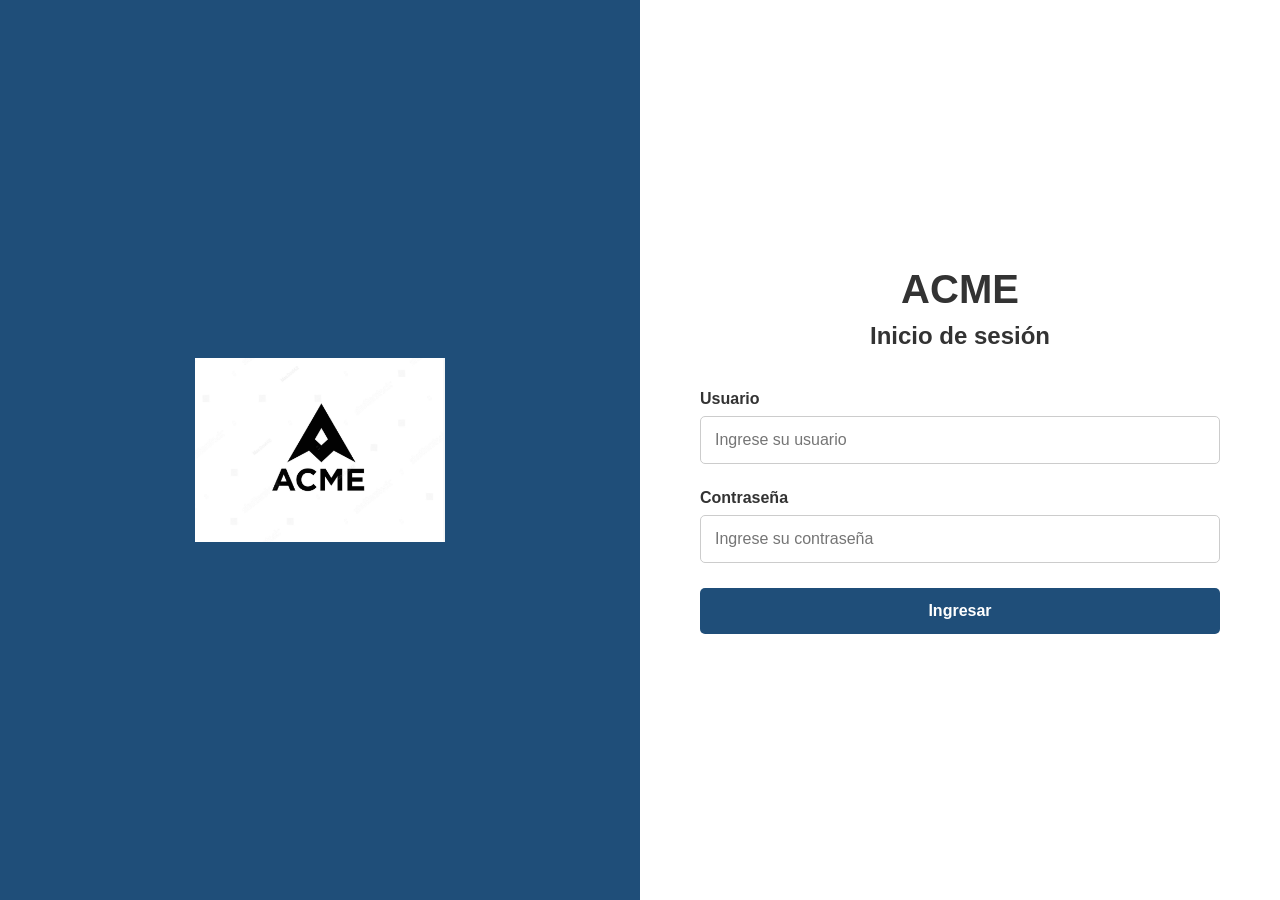
<file: ACME-main/index.html>
<!DOCTYPE html>
<html lang="es">
<head>
  <meta charset="UTF-8">
  <meta name="viewport" content="width=device-width, initial-scale=1.0">
  <title>ACME - Inicio de sesión</title>
  <link rel="stylesheet" href="css/estilos.css">
</head>
<body>
  <main class="login-container"> <!--contenido principal de la pagina -->
    <section class="login-logo">
      <img src="img/logo-acme.png" alt="Logo de ACME" class="logo-acme">
    </section>

    <section class="login-box">
      <h1>ACME</h1>
      <h2>Inicio de sesión</h2>
      <form action="paginas/inicio.html" method="get">
        <div class="form-group">
          <label for="usuario">Usuario</label>
          <input type="text" id="usuario" name="usuario" placeholder="Ingrese su usuario" required>
        </div>
        <div class="form-group">
          <label for="password">Contraseña</label>
          <input type="password" id="password" name="password" placeholder="Ingrese su contraseña" required>
        </div>
        <button type="submit">Ingresar</button>
      </form>
    </section>
  </main>
</body>
</html>
</file>
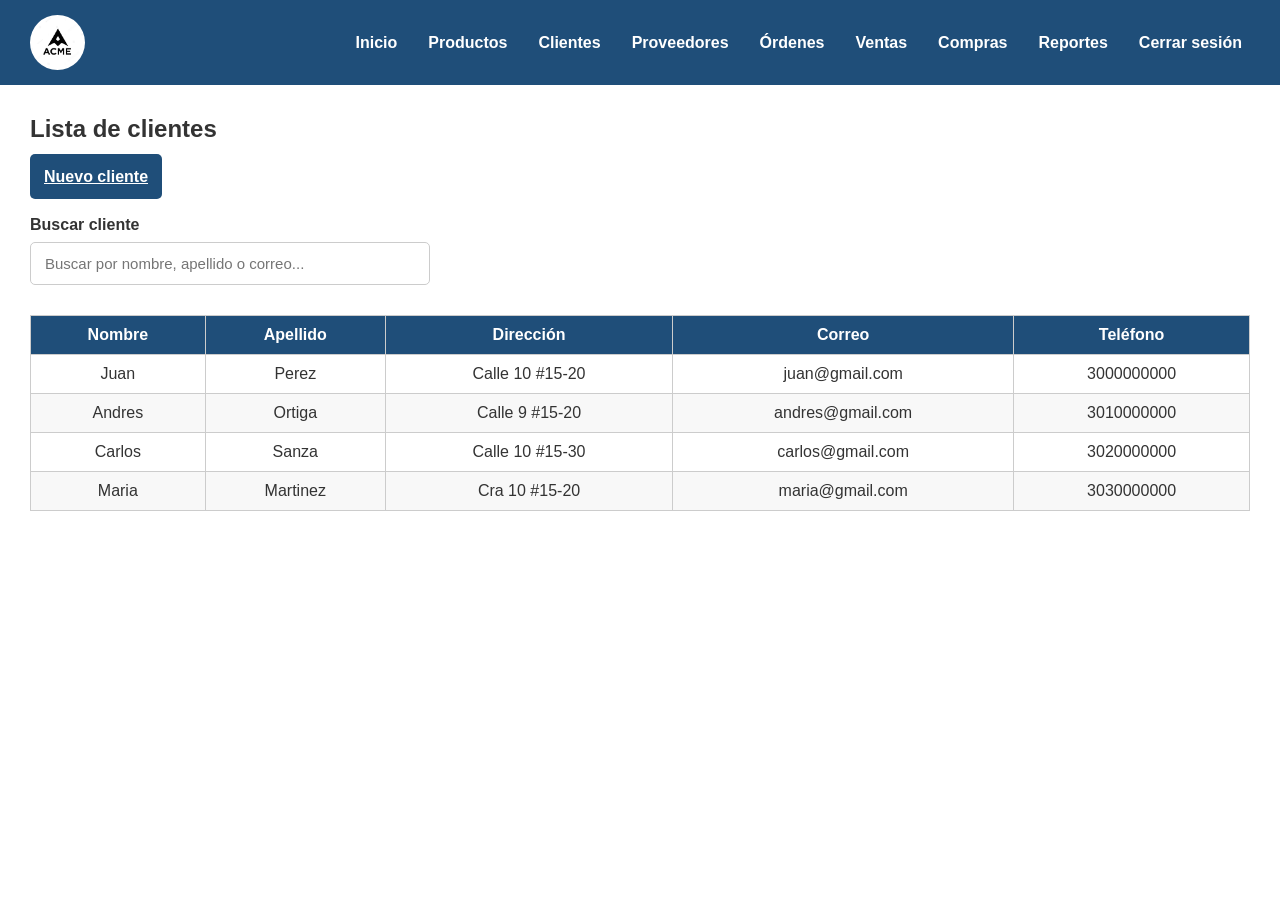
<file: ACME-main/paginas/clientes.html>
<!DOCTYPE html>
<html lang="es">

<head>
  <meta charset="UTF-8">
  <meta name="viewport" content="width=device-width, initial-scale=1.0">

  <title>ACME - Clientes</title>

  <link rel="stylesheet" href="../css/estilos.css">
</head>

<body>

  <!-- ENCABEZADO Y MENÚ PRINCIPAL -->

  <header class="main-header">

<a href="inicio.html" class="header-logo">
  <img src="../img/logo-acme.png" alt="Logo de Comercializadora ACME S.A.S.">
</a>

    <button class="menu-toggle" aria-label="Abrir menú">
      ☰
    </button>

    <nav class="main-nav">
      <ul>
        <li><a href="inicio.html">Inicio</a></li>
        <li><a href="productos.html">Productos</a></li>
        <li><a href="clientes.html">Clientes</a></li>
        <li><a href="proveedores.html">Proveedores</a></li>
        <li><a href="ordenes.html">Órdenes</a></li>
        <li><a href="ventas.html">Ventas</a></li>
        <li><a href="compras.html">Compras</a></li>
        <li><a href="reportes.html">Reportes</a></li>
        <li><a href="../index.html">Cerrar sesión</a></li>
      </ul>
    </nav>

  </header>


  <!-- CONTENIDO PRINCIPAL-->

  <main class="page-container">

    <section>

      <h2>Lista de clientes</h2>

      <!-- BOTÓN NUEVO CLIENTE -->

      <p>
        <a href="nuevo-cliente.html" class="btn-primary">
          Nuevo cliente
        </a>
      </p>

    </section>


    <!-- BUSCADOR: filtra la tabla en tiempo real por nombre, apellido o correo -->

    <section>

      <div class="form-group buscador-group">
        <label for="buscador-clientes">Buscar cliente</label>
        <input
          type="search"
          id="buscador-clientes"
          placeholder="Buscar por nombre, apellido o correo...">
      </div>

    </section>


    <!-- TABLA DE CLIENTES-->
    <!-- El <tbody> se llena dinámicamente desde js/clientes.js -->

    <section>

      <div class="table-container">

        <table id="tabla-clientes">

          <thead>
            <tr>
              <th>Nombre</th>
              <th>Apellido</th>
              <th>Dirección</th>
              <th>Correo</th>
              <th>Teléfono</th>
            </tr>
          </thead>

          <tbody>
            <!-- Filas generadas por JavaScript -->
          </tbody>

        </table>

      </div>

    </section>

  </main>


  <!-- FUNCIONALIDAD DEL MENÚ RESPONSIVO -->

  <script>

    const toggle = document.querySelector('.menu-toggle');
    const nav = document.querySelector('.main-nav');

    toggle.addEventListener('click', () => {
      nav.classList.toggle('active');
    });

  </script>

  <!-- MÓDULO DE DATOS (localStorage) Y LÓGICA DE ESTA PÁGINA -->
  <script src="../js/storage.js"></script>
  <script src="../js/utilidades.js"></script>
  <script src="../js/clientes.js"></script>

</body>

</html>
</file>
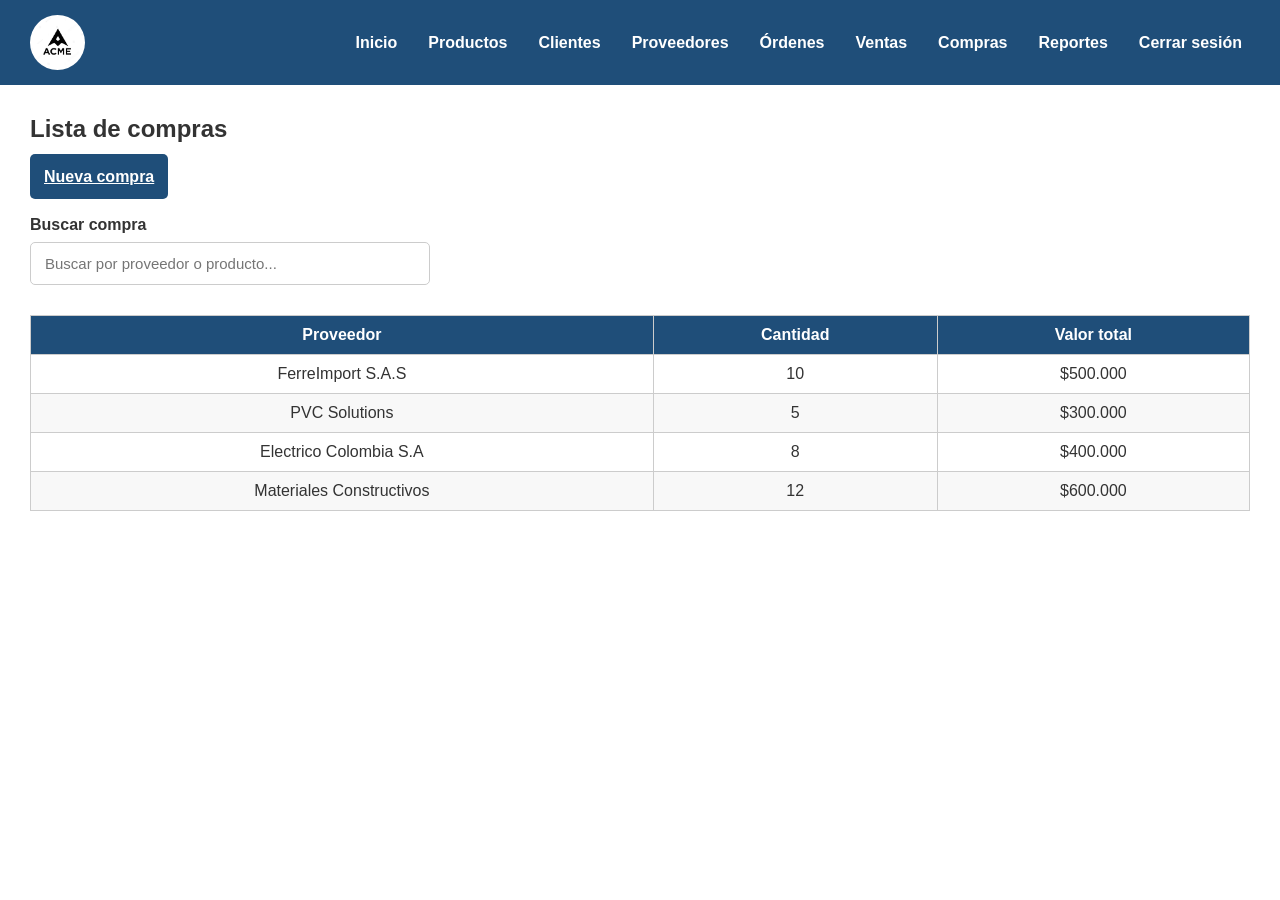
<file: ACME-main/paginas/compras.html>
<!DOCTYPE html>
<html lang="es">

<head>
  <meta charset="UTF-8">
  <meta name="viewport" content="width=device-width, initial-scale=1.0">
  <title>ACME - Compras</title>
  <link rel="stylesheet" href="../css/estilos.css">
</head>

<body>

  <header class="main-header">

<a href="inicio.html" class="header-logo">
  <img src="../img/logo-acme.png" alt="Logo de Comercializadora ACME S.A.S.">
</a>

    <button class="menu-toggle" aria-label="Abrir menú">☰</button>

    <nav class="main-nav">
      <ul>
        <li><a href="inicio.html">Inicio</a></li>
        <li><a href="productos.html">Productos</a></li>
        <li><a href="clientes.html">Clientes</a></li>
        <li><a href="proveedores.html">Proveedores</a></li>
        <li><a href="ordenes.html">Órdenes</a></li>
        <li><a href="ventas.html">Ventas</a></li>
        <li><a href="compras.html">Compras</a></li>
        <li><a href="reportes.html">Reportes</a></li>
        <li><a href="../index.html">Cerrar sesión</a></li>
      </ul>
    </nav>

  </header>

  <main class="page-container">

    <section>

      <h2>Lista de compras</h2>

      <a href="nueva-compra.html" class="btn-primary">Nueva compra</a>
      </section>

      <!-- BUSCADOR: filtra la tabla en tiempo real por proveedor o producto -->
      <section>
      <div class="form-group buscador-group">
        <label for="buscador-compras">Buscar compra</label>
        <input
          type="search"
          id="buscador-compras"
          placeholder="Buscar por proveedor o producto...">
      </div>
      </section>

      <!-- El <tbody> se llena dinámicamente desde js/compras.js -->
      <section>
      <div class="table-container">

        <table id="tabla-compras">

          <thead>
            <tr>
              <th>Proveedor</th>
              <th>Cantidad</th>
              <th>Valor total</th>
            </tr>
          </thead>

          <tbody>
            <!-- Filas generadas por JavaScript -->
          </tbody>

        </table>

      </div>

    </section>

  </main>

  <script>
    const toggle = document.querySelector('.menu-toggle');
    const nav = document.querySelector('.main-nav');

    toggle.addEventListener('click', () => {
      nav.classList.toggle('active');
    });
  </script>

  <!-- MÓDULO DE DATOS (localStorage) Y LÓGICA DE ESTA PÁGINA -->
  <script src="../js/storage.js"></script>
  <script src="../js/utilidades.js"></script>
  <script src="../js/compras.js"></script>

</body>
</html>
</file>
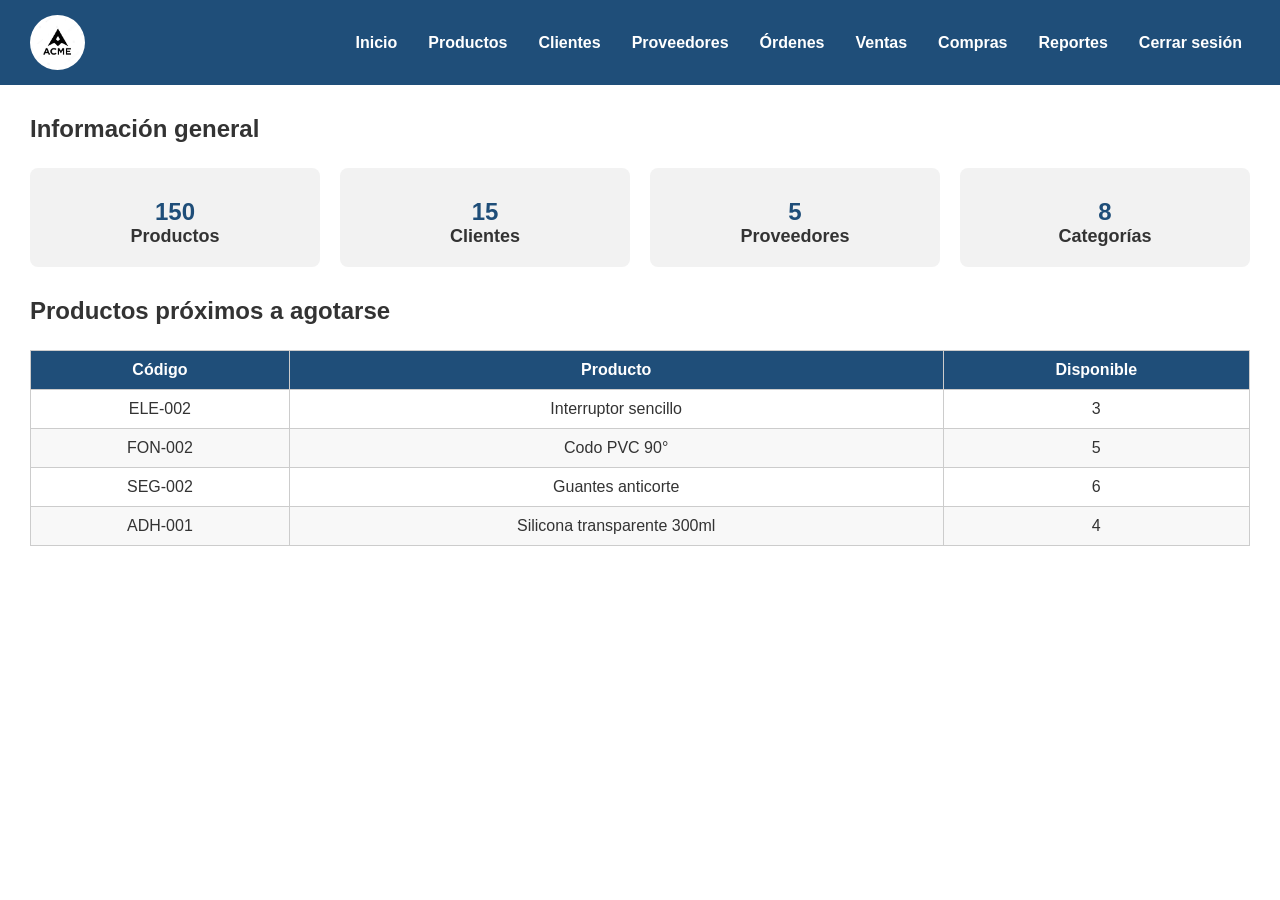
<file: ACME-main/paginas/inicio.html>
<!DOCTYPE html><html lang="es">

<head>
  <meta charset="UTF-8">
  <meta name="viewport" content="width=device-width, initial-scale=1.0">

  <title>ACME - Página principal</title>

  <link rel="stylesheet" href="../css/estilos.css">
</head>

<body>

<!-- Encabezado y menu principal -->

  <header class="main-header">

    <a href="inicio.html" class="header-logo">
      <img src="../img/logo-acme.png" alt="Logo de Comercializadora ACME S.A.S.">
    </a>

    <button class="menu-toggle" aria-label="Abrir menú">
      ☰
    </button>

    <nav class="main-nav">
      <ul>
        <li><a href="inicio.html">Inicio</a></li>
        <li><a href="productos.html">Productos</a></li>
        <li><a href="clientes.html">Clientes</a></li>
        <li><a href="proveedores.html">Proveedores</a></li>
        <li><a href="ordenes.html">Órdenes</a></li>
        <li><a href="ventas.html">Ventas</a></li>
        <li><a href="compras.html">Compras</a></li>
        <li><a href="reportes.html">Reportes</a></li>
        <li><a href="../index.html">Cerrar sesión</a></li>
      </ul>
    </nav>

  </header>

<!-- contenido principal -->
  <main class="dashboard">

    <section class="info-general">

      <h2>Información general</h2>

      <div class="cards">

        <article class="card">
          <span>150</span>
          <p>Productos</p>
        </article>

        <article class="card">
          <span>15</span>
          <p>Clientes</p>
        </article>

        <article class="card">
          <span>5</span>
          <p>Proveedores</p>
        </article>

        <article class="card">
          <span>8</span>
          <p>Categorías</p>
        </article>

      </div>

    </section>


    <!-- PRODUCTOS PRÓXIMOS A AGOTARSE -->

    <section class="productos-escasos">

      <h2>Productos próximos a agotarse</h2>

      <div class="table-container">

        <table>

          <thead>
            <tr>
              <th>Código</th>
              <th>Producto</th>
              <th>Disponible</th>
            </tr>
          </thead>

          <tbody>

            <tr>
              <td>ELE-002</td>
              <td>Interruptor sencillo</td>
              <td>3</td>
            </tr>

            <tr>
              <td>FON-002</td>
              <td>Codo PVC 90°</td>
              <td>5</td>
            </tr>

            <tr>
              <td>SEG-002</td>
              <td>Guantes anticorte</td>
              <td>6</td>
            </tr>

            <tr>
              <td>ADH-001</td>
              <td>Silicona transparente 300ml</td>
              <td>4</td>
            </tr>

          </tbody>

        </table>

      </div>

    </section>

  </main>


<!-- Menu responsive -->

  <script>

    const toggle = document.querySelector('.menu-toggle');
    const nav = document.querySelector('.main-nav');

    toggle.addEventListener('click', () => {
      nav.classList.toggle('active');
    });

  </script>

</body>

</html>
</file>
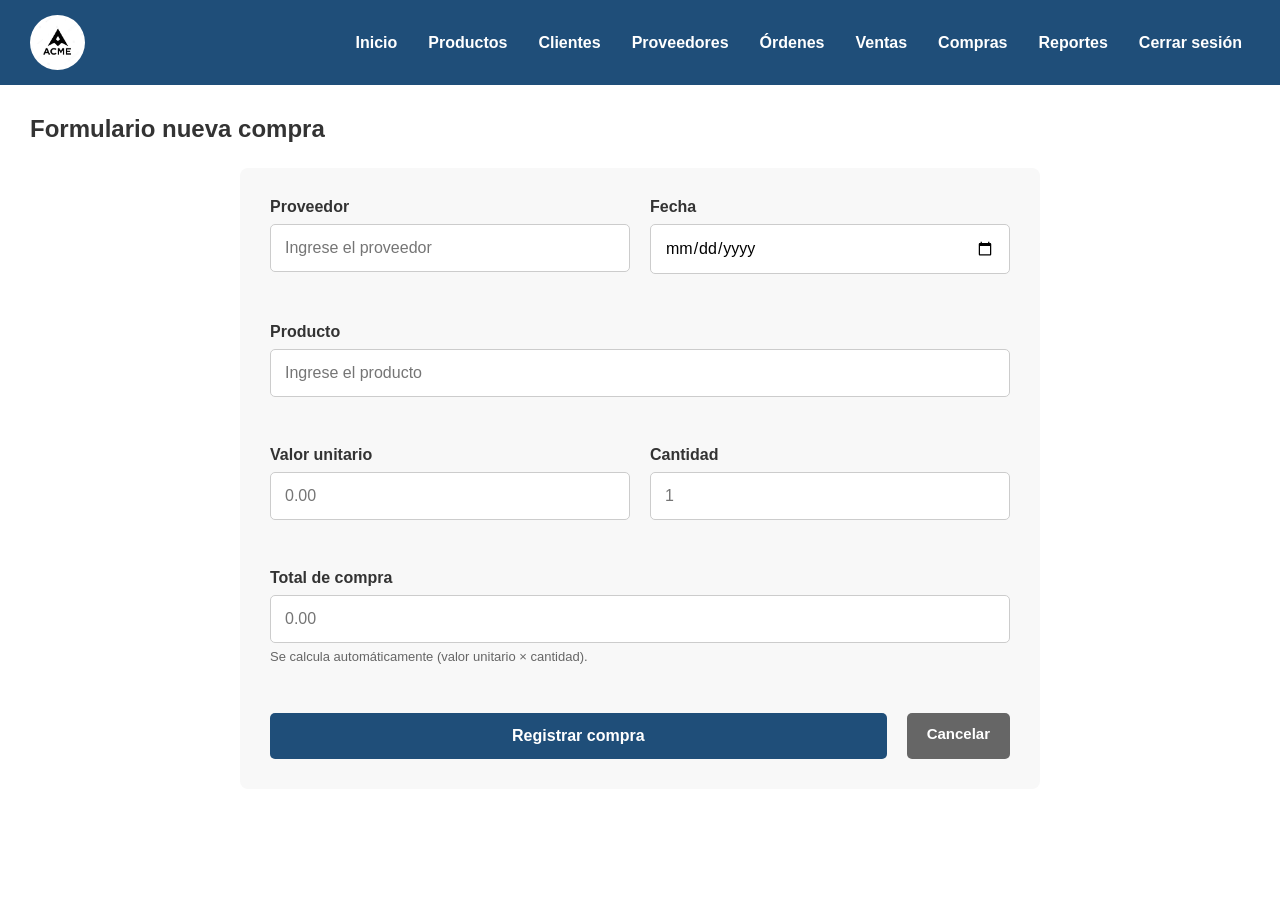
<file: ACME-main/paginas/nueva-compra.html>
<!DOCTYPE html>
<html lang="es">

<head>
  <meta charset="UTF-8">
  <meta name="viewport" content="width=device-width, initial-scale=1.0">
  <title>ACME - Nueva compra</title>
  <link rel="stylesheet" href="../css/estilos.css">
</head>

<body>

  <header class="main-header">

<a href="inicio.html" class="header-logo">
  <img src="../img/logo-acme.png" alt="Logo de Comercializadora ACME S.A.S.">
</a>

    <button class="menu-toggle" aria-label="Abrir menú">☰</button>

    <nav class="main-nav">
      <ul>
        <li><a href="inicio.html">Inicio</a></li>
        <li><a href="productos.html">Productos</a></li>
        <li><a href="clientes.html">Clientes</a></li>
        <li><a href="proveedores.html">Proveedores</a></li>
        <li><a href="ordenes.html">Órdenes</a></li>
        <li><a href="ventas.html">Ventas</a></li>
        <li><a href="compras.html">Compras</a></li>
        <li><a href="reportes.html">Reportes</a></li>
        <li><a href="../index.html">Cerrar sesión</a></li>
      </ul>
    </nav>

  </header>

  <main class="page-container">

    <section>

      <h2>Formulario nueva compra</h2>

      <div class="form-container">

        <form id="form-compra" novalidate>

          <div class="form-row">

            <div class="form-group">
              <label for="proveedor">Proveedor</label>
              <input
                type="text"
                id="proveedor"
                name="proveedor"
                placeholder="Ingrese el proveedor"
              >
              <span class="field-error" id="error-proveedor"></span>
            </div>

            <div class="form-group">
              <label for="fecha">Fecha</label>
              <input
                type="date"
                id="fecha"
                name="fecha"
              >
              <span class="field-error" id="error-fecha"></span>
            </div>

          </div>

          <div class="form-group">
            <label for="producto">Producto</label>
            <input
              type="text"
              id="producto"
              name="producto"
              placeholder="Ingrese el producto"
            >
            <span class="field-error" id="error-producto"></span>
          </div>

          <div class="form-row">

            <div class="form-group">
              <label for="valor">Valor unitario</label>
              <input
                type="number"
                id="valor"
                name="valor"
                min="0"
                step="0.01"
                placeholder="0.00"
              >
              <span class="field-error" id="error-valor"></span>
            </div>

            <div class="form-group">
              <label for="cantidad">Cantidad</label>
              <input
                type="number"
                id="cantidad"
                name="cantidad"
                min="1"
                placeholder="1"
              >
              <span class="field-error" id="error-cantidad"></span>
            </div>

          </div>

          <div class="form-group">
            <label for="total">Total de compra</label>
            <input
              type="number"
              id="total"
              name="total"
              min="0"
              step="0.01"
              placeholder="0.00"
            >
            <small class="ayuda-campo">Se calcula automáticamente (valor unitario × cantidad).</small>
            <span class="field-error" id="error-total"></span>
          </div>

          <div class="form-row">

            <button type="submit" class="btn-primary">
              Registrar compra
            </button>

            <a href="compras.html" class="btn-secondary btn-cancelar">
              Cancelar
            </a>

          </div>

        </form>

      </div>

    </section>

  </main>

  <script>
    const toggle = document.querySelector('.menu-toggle');
    const nav = document.querySelector('.main-nav');

    toggle.addEventListener('click', () => {
      nav.classList.toggle('active');
    });
  </script>

  <!-- MÓDULO DE DATOS (localStorage) Y LÓGICA DE ESTE FORMULARIO -->
  <script src="../js/storage.js"></script>
  <script src="../js/utilidades.js"></script>
  <script src="../js/compra-form.js"></script>

</body>
</html>
</file>
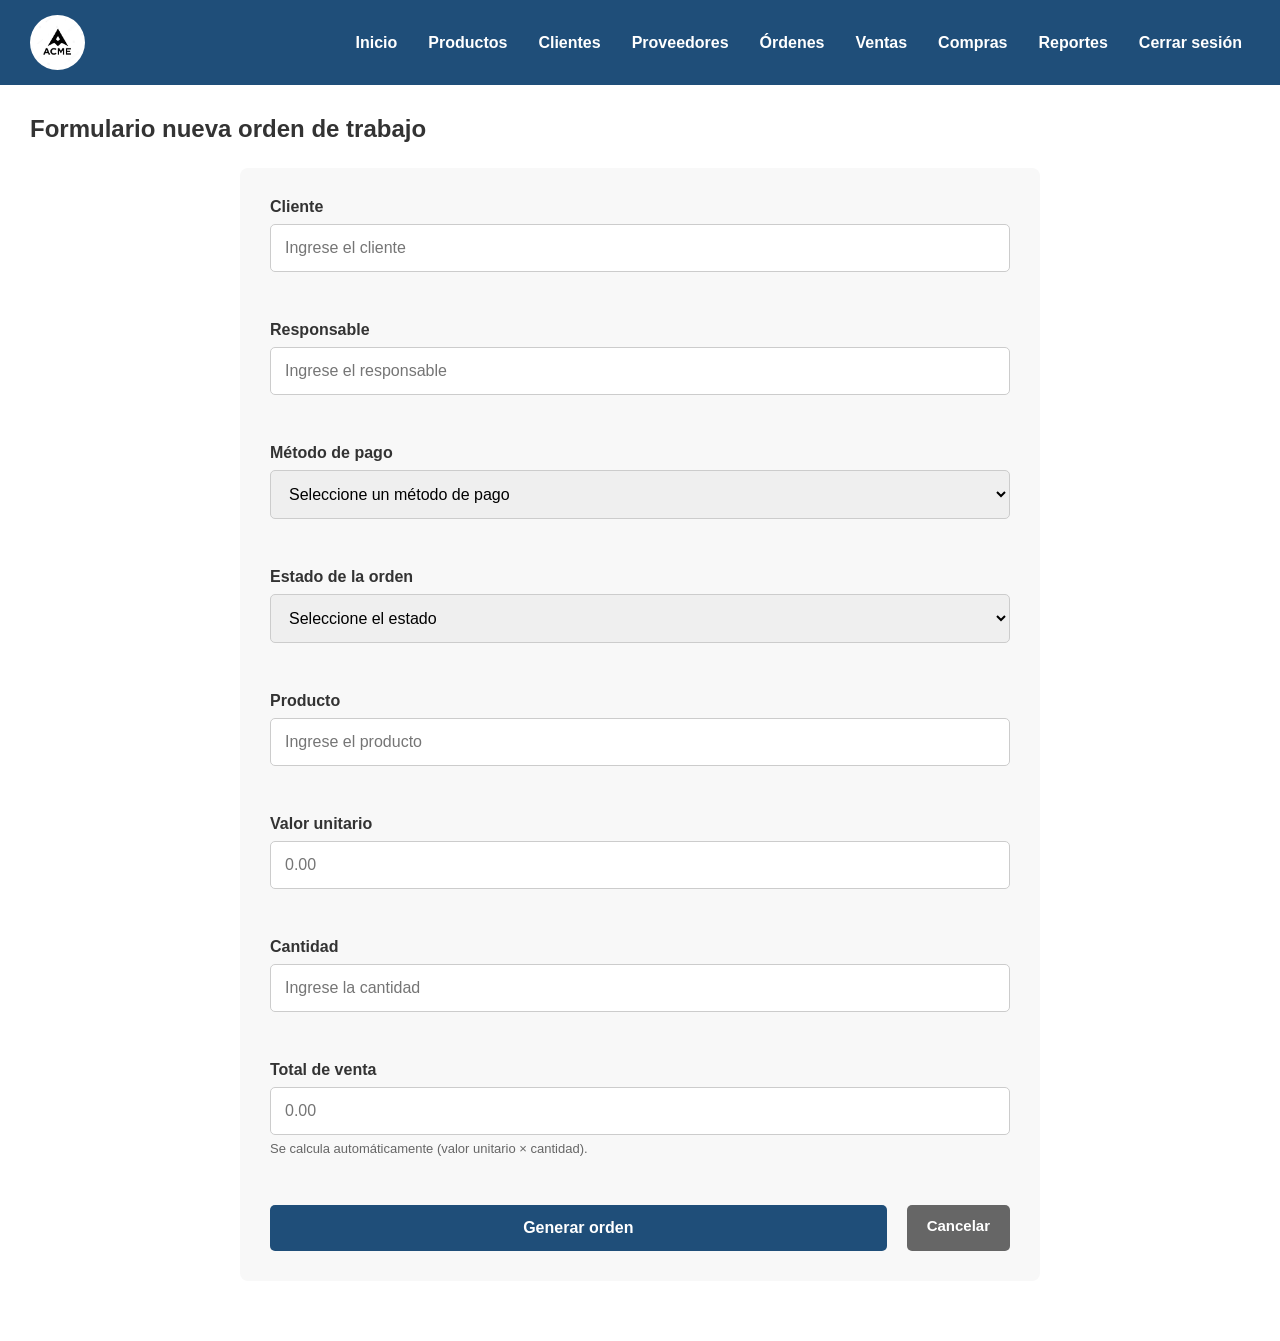
<file: ACME-main/paginas/nueva-orden.html>
<!DOCTYPE html>
<html lang="es">

<head>
  <meta charset="UTF-8">
  <meta name="viewport" content="width=device-width, initial-scale=1.0">

  <title>ACME - Nueva orden</title>

  <link rel="stylesheet" href="../css/estilos.css">
</head>

<body>

  <!-- ENCABEZADO Y MENÚ PRINCIPAL -->

  <header class="main-header">

<a href="inicio.html" class="header-logo">
  <img src="../img/logo-acme.png" alt="Logo de Comercializadora ACME S.A.S.">
</a>

    <button class="menu-toggle" aria-label="Abrir menú">
      ☰
    </button>

    <nav class="main-nav">
      <ul>
        <li><a href="inicio.html">Inicio</a></li>
        <li><a href="productos.html">Productos</a></li>
        <li><a href="clientes.html">Clientes</a></li>
        <li><a href="proveedores.html">Proveedores</a></li>
        <li><a href="ordenes.html">Órdenes</a></li>
        <li><a href="ventas.html">Ventas</a></li>
        <li><a href="compras.html">Compras</a></li>
        <li><a href="reportes.html">Reportes</a></li>
        <li><a href="../index.html">Cerrar sesión</a></li>
      </ul>
    </nav>

  </header>


  <!-- CONTENIDO PRINCIPAL -->

  <main class="page-container">

    <section>

      <h2>Formulario nueva orden de trabajo</h2>

      <div class="form-container">

        <form id="form-orden" novalidate>

          <!-- CLIENTE -->

          <div class="form-group">

            <label for="cliente">Cliente</label>

            <input
              type="text"
              id="cliente"
              name="cliente"
              placeholder="Ingrese el cliente">
            <span class="field-error" id="error-cliente"></span>

          </div>


          <!-- RESPONSABLE -->

          <div class="form-group">

            <label for="responsable">Responsable</label>

            <input
              type="text"
              id="responsable"
              name="responsable"
              placeholder="Ingrese el responsable">
            <span class="field-error" id="error-responsable"></span>

          </div>


          <!-- MÉTODO DE PAGO -->

          <div class="form-group">

            <label for="metodo">Método de pago</label>

            <select id="metodo" name="metodo">

              <option value="">Seleccione un método de pago</option>
              <option value="efectivo">Efectivo</option>
              <option value="tarjeta">Tarjeta</option>
              <option value="transferencia">Transferencia</option>

            </select>
            <span class="field-error" id="error-metodo"></span>

          </div>


          <!-- ESTADO -->

          <div class="form-group">

            <label for="estado">Estado de la orden</label>

            <select id="estado" name="estado">

              <option value="">Seleccione el estado</option>
              <option value="proceso">En proceso</option>
              <option value="terminada">Terminada</option>

            </select>
            <span class="field-error" id="error-estado"></span>

          </div>


          <!-- PRODUCTO -->

          <div class="form-group">

            <label for="producto">Producto</label>

            <input
              type="text"
              id="producto"
              name="producto"
              placeholder="Ingrese el producto">
            <span class="field-error" id="error-producto"></span>

          </div>


          <!-- VALOR UNITARIO -->

          <div class="form-group">

            <label for="valor">Valor unitario</label>

            <input
              type="number"
              id="valor"
              name="valor"
              min="0"
              step="0.01"
              placeholder="0.00">
            <span class="field-error" id="error-valor"></span>

          </div>


          <!-- CANTIDAD -->

          <div class="form-group">

            <label for="cantidad">Cantidad</label>

            <input
              type="number"
              id="cantidad"
              name="cantidad"
              min="1"
              placeholder="Ingrese la cantidad">
            <span class="field-error" id="error-cantidad"></span>

          </div>


          <!-- TOTAL (se calcula solo) -->

          <div class="form-group">

            <label for="total">Total de venta</label>

            <input
              type="number"
              id="total"
              name="total"
              min="0"
              step="0.01"
              placeholder="0.00">
            <small class="ayuda-campo">Se calcula automáticamente (valor unitario × cantidad).</small>
            <span class="field-error" id="error-total"></span>

          </div>


          <!-- BOTONES -->

          <div class="form-row">

            <button type="submit" class="btn-primary">
              Generar orden
            </button>

            <a href="ordenes.html" class="btn-secondary btn-cancelar">
              Cancelar
            </a>

          </div>

        </form>

      </div>

    </section>

  </main>


  <!-- FUNCIONALIDAD DEL MENÚ RESPONSIVO -->

  <script>

    const toggle = document.querySelector('.menu-toggle');
    const nav = document.querySelector('.main-nav');

    toggle.addEventListener('click', () => {
      nav.classList.toggle('active');
    });

  </script>

  <!-- MÓDULO DE DATOS (localStorage) Y LÓGICA DE ESTE FORMULARIO -->
  <script src="../js/storage.js"></script>
  <script src="../js/utilidades.js"></script>
  <script src="../js/orden-form.js"></script>

</body>

</html>
</file>
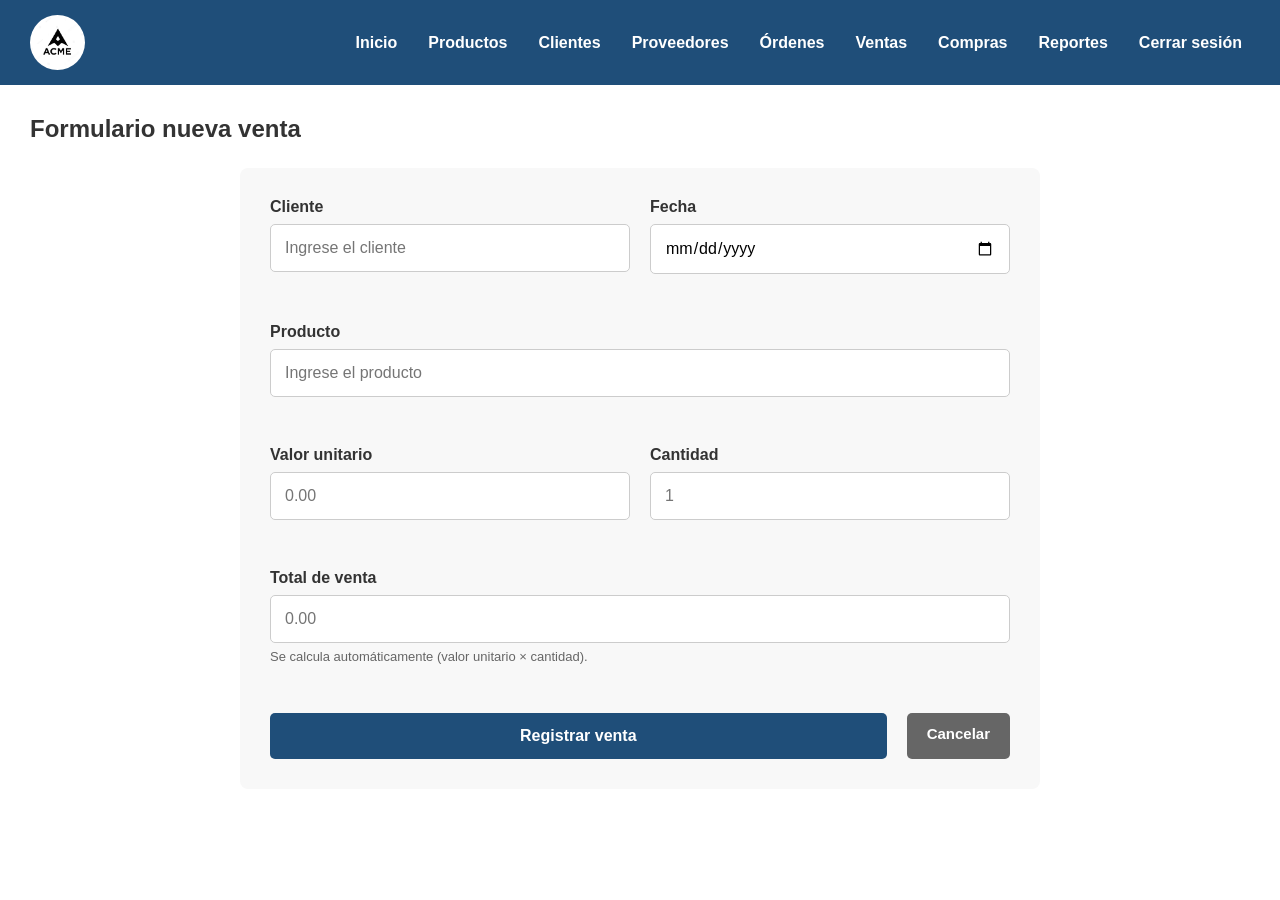
<file: ACME-main/paginas/nueva-venta.html>
<!DOCTYPE html>
<html lang="es">

<head>
  <meta charset="UTF-8">
  <meta name="viewport" content="width=device-width, initial-scale=1.0">
  <title>ACME - Nueva venta</title>
  <link rel="stylesheet" href="../css/estilos.css">
</head>

<body>

  <header class="main-header">

<a href="inicio.html" class="header-logo">
  <img src="../img/logo-acme.png" alt="Logo de Comercializadora ACME S.A.S.">
</a>

    <button class="menu-toggle" aria-label="Abrir menú">☰</button>

    <nav class="main-nav">
      <ul>
        <li><a href="inicio.html">Inicio</a></li>
        <li><a href="productos.html">Productos</a></li>
        <li><a href="clientes.html">Clientes</a></li>
        <li><a href="proveedores.html">Proveedores</a></li>
        <li><a href="ordenes.html">Órdenes</a></li>
        <li><a href="ventas.html">Ventas</a></li>
        <li><a href="compras.html">Compras</a></li>
        <li><a href="reportes.html">Reportes</a></li>
        <li><a href="../index.html">Cerrar sesión</a></li>
      </ul>
    </nav>

  </header>

  <main class="page-container">

    <section>

      <h2>Formulario nueva venta</h2>

      <div class="form-container">

        <form id="form-venta" novalidate>

          <div class="form-row">

            <div class="form-group">
              <label for="cliente">Cliente</label>
              <input
                type="text"
                id="cliente"
                name="cliente"
                placeholder="Ingrese el cliente"
              >
              <span class="field-error" id="error-cliente"></span>
            </div>

            <div class="form-group">
              <label for="fecha">Fecha</label>
              <input
                type="date"
                id="fecha"
                name="fecha"
              >
              <span class="field-error" id="error-fecha"></span>
            </div>

          </div>

          <div class="form-group">
            <label for="producto">Producto</label>
            <input
              type="text"
              id="producto"
              name="producto"
              placeholder="Ingrese el producto"
            >
            <span class="field-error" id="error-producto"></span>
          </div>

          <div class="form-row">

            <div class="form-group">
              <label for="valor">Valor unitario</label>
              <input
                type="number"
                id="valor"
                name="valor"
                min="0"
                step="0.01"
                placeholder="0.00"
              >
              <span class="field-error" id="error-valor"></span>
            </div>

            <div class="form-group">
              <label for="cantidad">Cantidad</label>
              <input
                type="number"
                id="cantidad"
                name="cantidad"
                min="1"
                placeholder="1"
              >
              <span class="field-error" id="error-cantidad"></span>
            </div>

          </div>

          <div class="form-group">
            <label for="total">Total de venta</label>
            <input
              type="number"
              id="total"
              name="total"
              min="0"
              step="0.01"
              placeholder="0.00"
            >
            <small class="ayuda-campo">Se calcula automáticamente (valor unitario × cantidad).</small>
            <span class="field-error" id="error-total"></span>
          </div>

          <div class="form-row">

            <button type="submit" class="btn-primary">
              Registrar venta
            </button>

            <a href="ventas.html" class="btn-secondary btn-cancelar">
              Cancelar
            </a>

          </div>

        </form>

      </div>

    </section>

  </main>

  <script>
    const toggle = document.querySelector('.menu-toggle');
    const nav = document.querySelector('.main-nav');

    toggle.addEventListener('click', () => {
      nav.classList.toggle('active');
    });
  </script>

  <!-- MÓDULO DE DATOS (localStorage) Y LÓGICA DE ESTE FORMULARIO -->
  <script src="../js/storage.js"></script>
  <script src="../js/utilidades.js"></script>
  <script src="../js/venta-form.js"></script>

</body>
</html>
</file>
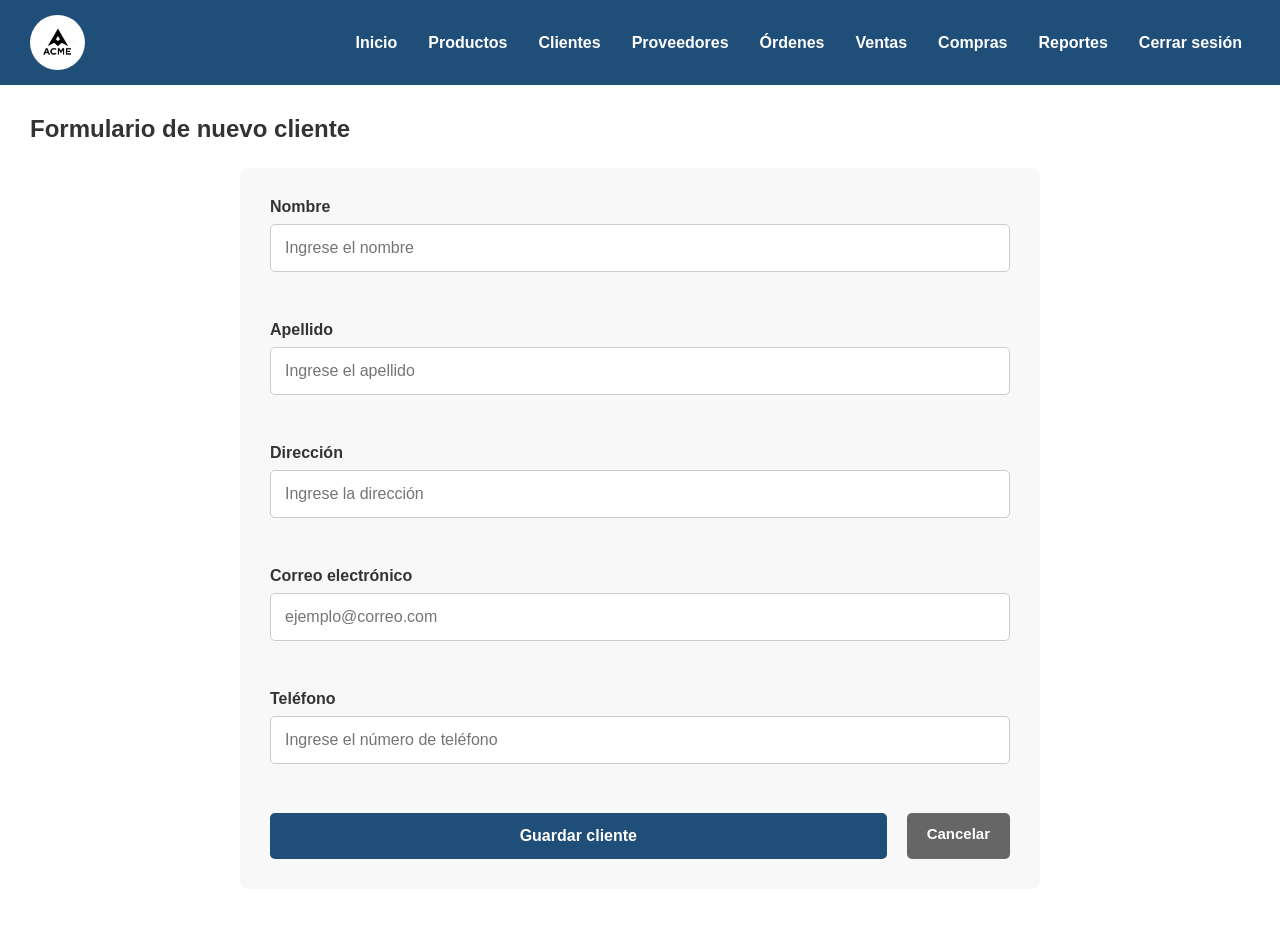
<file: ACME-main/paginas/nuevo-cliente.html>
<!DOCTYPE html>
<html lang="es">

<head>
  <meta charset="UTF-8">
  <meta name="viewport" content="width=device-width, initial-scale=1.0">

  <title>ACME - Nuevo cliente</title>

  <link rel="stylesheet" href="../css/estilos.css">
</head>

<body>

  <!-- ENCABEZADO Y MENÚ PRINCIPAL-->

  <header class="main-header">
    
<a href="inicio.html" class="header-logo">
  <img src="../img/logo-acme.png" alt="Logo de Comercializadora ACME S.A.S.">
</a>

    <button class="menu-toggle" aria-label="Abrir menú">
      ☰
    </button>

    <nav class="main-nav">
      <ul>
        <li><a href="inicio.html">Inicio</a></li>
        <li><a href="productos.html">Productos</a></li>
        <li><a href="clientes.html">Clientes</a></li>
        <li><a href="proveedores.html">Proveedores</a></li>
        <li><a href="ordenes.html">Órdenes</a></li>
        <li><a href="ventas.html">Ventas</a></li>
        <li><a href="compras.html">Compras</a></li>
        <li><a href="reportes.html">Reportes</a></li>
        <li><a href="../index.html">Cerrar sesión</a></li>
      </ul>
    </nav>

  </header>


  <!-- CONTENIDO PRINCIPAL-->

  <main class="page-container">

    <section>

      <h2>Formulario de nuevo cliente</h2>

      <div class="form-container">

        <form id="form-cliente" novalidate>

          <!-- NOMBRE -->

          <div class="form-group">

            <label for="nombre">Nombre</label>

            <input
              type="text"
              id="nombre"
              name="nombre"
              placeholder="Ingrese el nombre">
            <span class="field-error" id="error-nombre"></span>

          </div>


          <!-- APELLIDO -->

          <div class="form-group">

            <label for="apellido">Apellido</label>

            <input
              type="text"
              id="apellido"
              name="apellido"
              placeholder="Ingrese el apellido">
            <span class="field-error" id="error-apellido"></span>

          </div>


          <!-- DIRECCIÓN -->

          <div class="form-group">

            <label for="direccion">Dirección</label>

            <input
              type="text"
              id="direccion"
              name="direccion"
              placeholder="Ingrese la dirección">
            <span class="field-error" id="error-direccion"></span>

          </div>


          <!-- CORREO -->

          <div class="form-group">

            <label for="correo">Correo electrónico</label>

            <input
              type="email"
              id="correo"
              name="correo"
              placeholder="ejemplo@correo.com">
            <span class="field-error" id="error-correo"></span>

          </div>


          <!-- TELÉFONO -->

          <div class="form-group">

            <label for="telefono">Teléfono</label>

            <input
              type="tel"
              id="telefono"
              name="telefono"
              placeholder="Ingrese el número de teléfono">
            <span class="field-error" id="error-telefono"></span>

          </div>


          <!-- BOTONES -->

          <div class="form-row">

            <button type="submit" class="btn-primary">
              Guardar cliente
            </button>

            <a href="clientes.html" class="btn-secondary btn-cancelar">
              Cancelar
            </a>

          </div>

        </form>

      </div>

    </section>

  </main>


  <!-- FUNCIONALIDAD DEL MENÚ RESPONSIVO -->

  <script>

    const toggle = document.querySelector('.menu-toggle');
    const nav = document.querySelector('.main-nav');

    toggle.addEventListener('click', () => {
      nav.classList.toggle('active');
    });

  </script>

  <!-- MÓDULO DE DATOS (localStorage) Y LÓGICA DE ESTE FORMULARIO -->
  <script src="../js/storage.js"></script>
  <script src="../js/utilidades.js"></script>
  <script src="../js/cliente-form.js"></script>

</body>

</html>
</file>
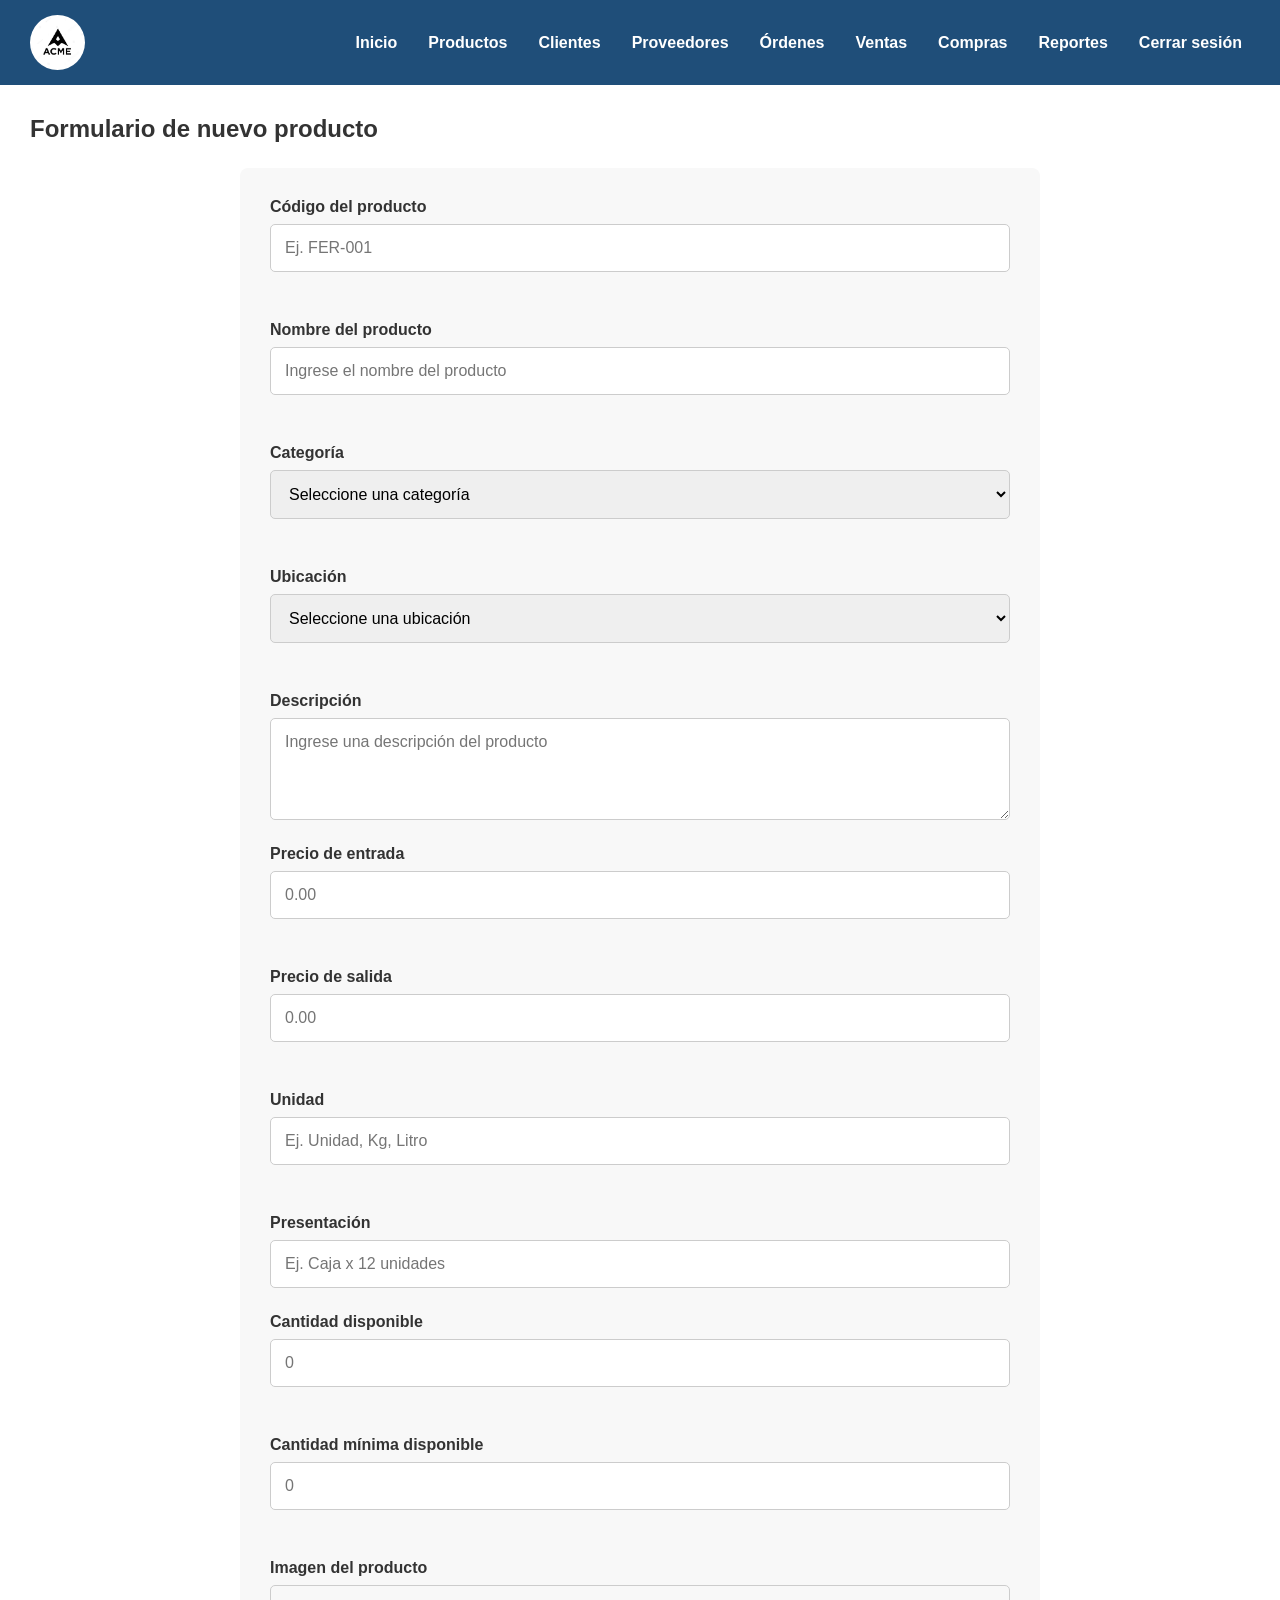
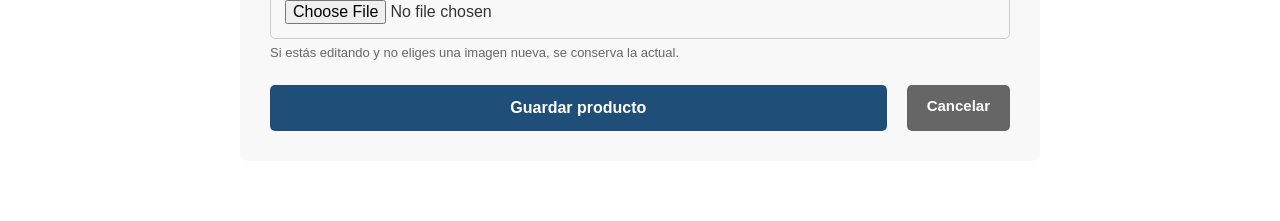
<file: ACME-main/paginas/nuevo-producto.html>
<!DOCTYPE html>
<html lang="es">

<head>
  <meta charset="UTF-8">
  <meta name="viewport" content="width=device-width, initial-scale=1.0">

  <title>ACME - Nuevo producto</title>

  <link rel="stylesheet" href="../css/estilos.css">
</head>

<body>

  <!-- =====================================================
       ENCABEZADO Y MENÚ PRINCIPAL
       ===================================================== -->

  <header class="main-header">

<a href="inicio.html" class="header-logo">
  <img src="../img/logo-acme.png" alt="Logo de Comercializadora ACME S.A.S.">
</a>

    <button class="menu-toggle" aria-label="Abrir menú">
      ☰
    </button>

    <nav class="main-nav">
      <ul>
        <li><a href="inicio.html">Inicio</a></li>
        <li><a href="productos.html">Productos</a></li>
        <li><a href="clientes.html">Clientes</a></li>
        <li><a href="proveedores.html">Proveedores</a></li>
        <li><a href="ordenes.html">Órdenes</a></li>
        <li><a href="ventas.html">Ventas</a></li>
        <li><a href="compras.html">Compras</a></li>
        <li><a href="reportes.html">Reportes</a></li>
        <li><a href="../index.html">Cerrar sesión</a></li>
      </ul>
    </nav>

  </header>


  <!-- =====================================================
       CONTENIDO PRINCIPAL
       ===================================================== -->

  <main class="page-container">

    <section>

      <h2>Formulario de nuevo producto</h2>

      <div class="form-container">

        <!--
          El envío ya NO se hace por action="#": producto-form.js intercepta
          el evento "submit", valida los campos y guarda en localStorage.
          Por eso quitamos action/method/enctype, que no cumplen ninguna
          función real sin un servidor detrás.
        -->
        <form id="form-producto" novalidate>

          <!-- CÓDIGO -->

          <div class="form-group">
            <label for="codigo">Código del producto</label>
            <input
              type="text"
              id="codigo"
              name="codigo"
              placeholder="Ej. FER-001">
            <span class="field-error" id="error-codigo"></span>
          </div>


          <!-- NOMBRE -->

          <div class="form-group">
            <label for="nombre">Nombre del producto</label>
            <input
              type="text"
              id="nombre"
              name="nombre"
              placeholder="Ingrese el nombre del producto">
            <span class="field-error" id="error-nombre"></span>
          </div>


          <!-- CATEGORÍA -->

          <div class="form-group">
            <label for="categoria">Categoría</label>

            <select id="categoria" name="categoria">
              <option value="">Seleccione una categoría</option>
              <option value="ferreteria">Ferretería</option>
              <option value="pinturas">Pinturas</option>
              <option value="fontaneria">Fontanería</option>
              <option value="construccion">Construcción</option>
              <option value="adhesivos">Adhesivos</option>
              <option value="seguridad">Seguridad</option>
              <option value="herramientas">Herramientas</option>
              <option value="electricidad">Electricidad</option>
            </select>
            <span class="field-error" id="error-categoria"></span>

          </div>


          <!-- UBICACIÓN -->

          <div class="form-group">
            <label for="ubicacion">Ubicación</label>

            <select id="ubicacion" name="ubicacion">
              <option value="">Seleccione una ubicación</option>
              <option value="vitrina">Vitrina</option>
              <option value="bodega">Bodega</option>
            </select>
            <span class="field-error" id="error-ubicacion"></span>

          </div>


          <!-- DESCRIPCIÓN -->

          <div class="form-group">
            <label for="descripcion">Descripción</label>

            <textarea
              id="descripcion"
              name="descripcion"
              rows="4"
              placeholder="Ingrese una descripción del producto"></textarea>

          </div>


          <!-- PRECIO DE ENTRADA -->

          <div class="form-group">
            <label for="precioEntrada">Precio de entrada</label>

            <input
              type="number"
              id="precioEntrada"
              name="precioEntrada"
              min="0"
              step="0.01"
              placeholder="0.00">
            <span class="field-error" id="error-precioEntrada"></span>

          </div>


          <!-- PRECIO DE SALIDA -->

          <div class="form-group">
            <label for="precioSalida">Precio de salida</label>

            <input
              type="number"
              id="precioSalida"
              name="precioSalida"
              min="0"
              step="0.01"
              placeholder="0.00">
            <span class="field-error" id="error-precioSalida"></span>

          </div>


          <!-- UNIDAD -->

          <div class="form-group">
            <label for="unidad">Unidad</label>

            <input
              type="text"
              id="unidad"
              name="unidad"
              placeholder="Ej. Unidad, Kg, Litro">
            <span class="field-error" id="error-unidad"></span>

          </div>


          <!-- PRESENTACIÓN -->

          <div class="form-group">
            <label for="presentacion">Presentación</label>

            <input
              type="text"
              id="presentacion"
              name="presentacion"
              placeholder="Ej. Caja x 12 unidades">

          </div>


          <!-- CANTIDAD DISPONIBLE -->

          <div class="form-group">
            <label for="cantidad">Cantidad disponible</label>

            <input
              type="number"
              id="cantidad"
              name="cantidad"
              min="0"
              placeholder="0">
            <span class="field-error" id="error-cantidad"></span>

          </div>


          <!-- CANTIDAD MÍNIMA -->

          <div class="form-group">
            <label for="minima">Cantidad mínima disponible</label>

            <input
              type="number"
              id="minima"
              name="minima"
              min="0"
              placeholder="0">
            <span class="field-error" id="error-minima"></span>

          </div>


          <!-- IMAGEN -->

          <div class="form-group">
            <label for="imagen">Imagen del producto</label>

            <input
              type="file"
              id="imagen"
              name="imagen"
              accept="image/*">
            <small class="ayuda-campo">Si estás editando y no eliges una imagen nueva, se conserva la actual.</small>

          </div>


          <!-- BOTONES -->

          <div class="form-row">

            <button type="submit" class="btn-primary">
              Guardar producto
            </button>

            <a href="productos.html" class="btn-secondary btn-cancelar">
              Cancelar
            </a>

          </div>

        </form>

      </div>

    </section>

  </main>


  <!-- =====================================================
       FUNCIONALIDAD DEL MENÚ RESPONSIVO
       ===================================================== -->

  <script>

    const toggle = document.querySelector('.menu-toggle');
    const nav = document.querySelector('.main-nav');

    toggle.addEventListener('click', () => {
      nav.classList.toggle('active');
    });

  </script>

  <!-- MÓDULO DE DATOS (localStorage) Y LÓGICA DE ESTE FORMULARIO -->
  <!-- (crea Y edita productos; ver comentarios dentro de producto-form.js) -->
  <script src="../js/storage.js"></script>
  <script src="../js/utilidades.js"></script>
  <script src="../js/producto-form.js"></script>

</body>

</html>
</file>
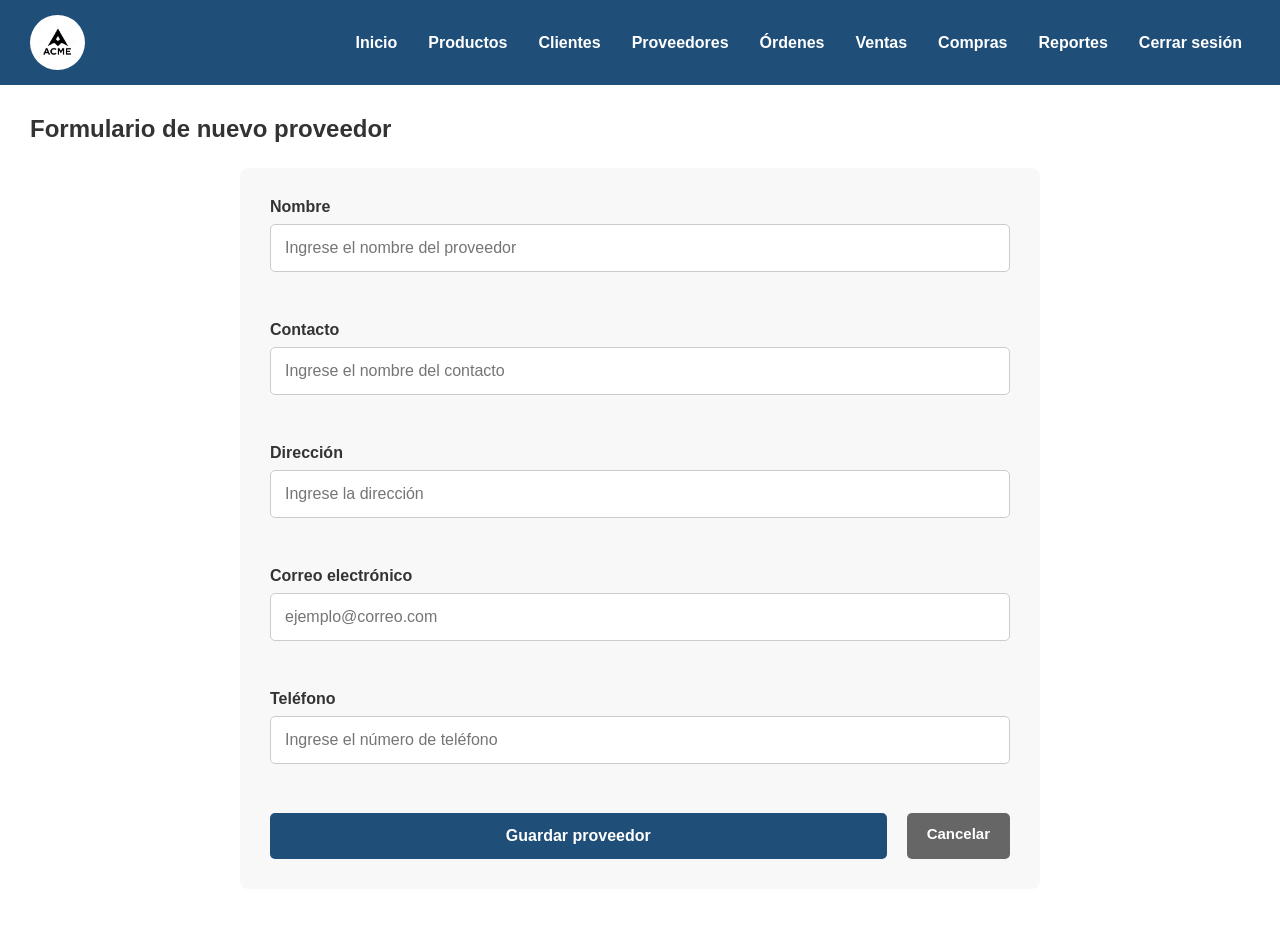
<file: ACME-main/paginas/nuevo-proveedor.html>
<!DOCTYPE html>
<html lang="es">

<head>
  <meta charset="UTF-8">
  <meta name="viewport" content="width=device-width, initial-scale=1.0">

  <title>ACME - Nuevo proveedor</title>

  <link rel="stylesheet" href="../css/estilos.css">
</head>

<body>

  <!-- =====================================================
       ENCABEZADO Y MENÚ PRINCIPAL
       ===================================================== -->

  <header class="main-header">

<a href="inicio.html" class="header-logo">
  <img src="../img/logo-acme.png" alt="Logo de Comercializadora ACME S.A.S.">
</a>

    <button class="menu-toggle" aria-label="Abrir menú">
      ☰
    </button>

    <nav class="main-nav">
      <ul>
        <li><a href="inicio.html">Inicio</a></li>
        <li><a href="productos.html">Productos</a></li>
        <li><a href="clientes.html">Clientes</a></li>
        <li><a href="proveedores.html">Proveedores</a></li>
        <li><a href="ordenes.html">Órdenes</a></li>
        <li><a href="ventas.html">Ventas</a></li>
        <li><a href="compras.html">Compras</a></li>
        <li><a href="reportes.html">Reportes</a></li>
        <li><a href="../index.html">Cerrar sesión</a></li>
      </ul>
    </nav>

  </header>


  <!-- =====================================================
       CONTENIDO PRINCIPAL
       ===================================================== -->

  <main class="page-container">

    <section>

      <h2>Formulario de nuevo proveedor</h2>

      <div class="form-container">

        <form id="form-proveedor" novalidate>

          <!-- NOMBRE DEL PROVEEDOR -->

          <div class="form-group">

            <label for="nombre">Nombre</label>

            <input
              type="text"
              id="nombre"
              name="nombre"
              placeholder="Ingrese el nombre del proveedor">
            <span class="field-error" id="error-nombre"></span>

          </div>


          <!-- PERSONA DE CONTACTO -->

          <div class="form-group">

            <label for="contacto">Contacto</label>

            <input
              type="text"
              id="contacto"
              name="contacto"
              placeholder="Ingrese el nombre del contacto">
            <span class="field-error" id="error-contacto"></span>

          </div>


          <!-- DIRECCIÓN -->

          <div class="form-group">

            <label for="direccion">Dirección</label>

            <input
              type="text"
              id="direccion"
              name="direccion"
              placeholder="Ingrese la dirección">
            <span class="field-error" id="error-direccion"></span>

          </div>


          <!-- CORREO -->

          <div class="form-group">

            <label for="correo">Correo electrónico</label>

            <input
              type="email"
              id="correo"
              name="correo"
              placeholder="ejemplo@correo.com">
            <span class="field-error" id="error-correo"></span>

          </div>


          <!-- TELÉFONO -->

          <div class="form-group">

            <label for="telefono">Teléfono</label>

            <input
              type="tel"
              id="telefono"
              name="telefono"
              placeholder="Ingrese el número de teléfono">
            <span class="field-error" id="error-telefono"></span>

          </div>


          <!-- BOTONES -->

          <div class="form-row">

            <button type="submit" class="btn-primary">
              Guardar proveedor
            </button>

            <a href="proveedores.html" class="btn-secondary btn-cancelar">
              Cancelar
            </a>

          </div>

        </form>

      </div>

    </section>

  </main>


  <!-- =====================================================
       FUNCIONALIDAD DEL MENÚ RESPONSIVO
       ===================================================== -->

  <script>

    const toggle = document.querySelector('.menu-toggle');
    const nav = document.querySelector('.main-nav');

    toggle.addEventListener('click', () => {
      nav.classList.toggle('active');
    });

  </script>

  <!-- MÓDULO DE DATOS (localStorage) Y LÓGICA DE ESTE FORMULARIO -->
  <script src="../js/storage.js"></script>
  <script src="../js/utilidades.js"></script>
  <script src="../js/proveedor-form.js"></script>

</body>

</html>
</file>
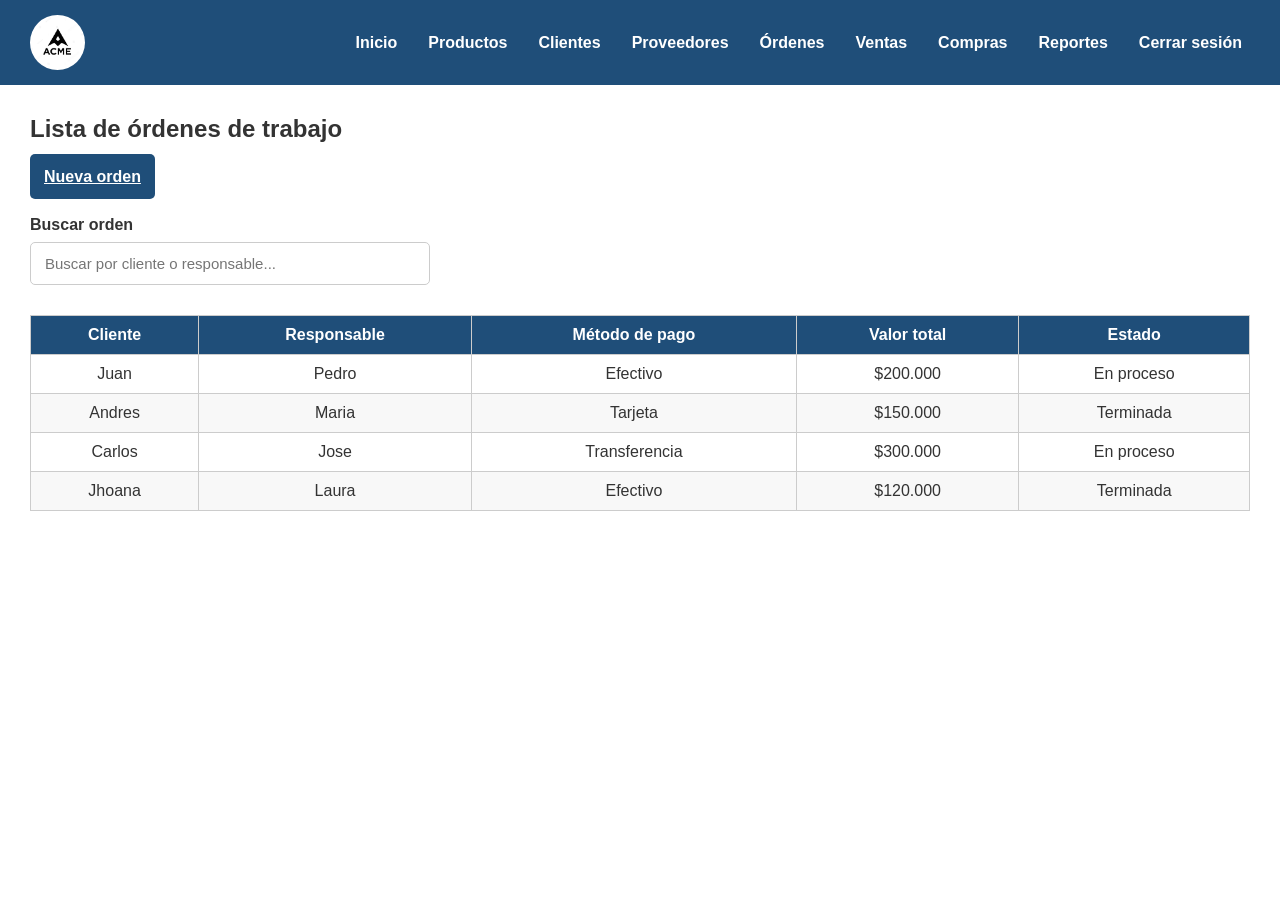
<file: ACME-main/paginas/ordenes.html>
<!DOCTYPE html>
<html lang="es">

<head>
  <meta charset="UTF-8">
  <meta name="viewport" content="width=device-width, initial-scale=1.0">

  <title>ACME - Órdenes</title>

  <link rel="stylesheet" href="../css/estilos.css">
</head>

<body>

  <!-- =====================================================
       ENCABEZADO Y MENÚ PRINCIPAL
       ===================================================== -->

  <header class="main-header">

<a href="inicio.html" class="header-logo">
  <img src="../img/logo-acme.png" alt="Logo de Comercializadora ACME S.A.S.">
</a>

    <button class="menu-toggle" aria-label="Abrir menú">
      ☰
    </button>

    <nav class="main-nav">
      <ul>
        <li><a href="inicio.html">Inicio</a></li>
        <li><a href="productos.html">Productos</a></li>
        <li><a href="clientes.html">Clientes</a></li>
        <li><a href="proveedores.html">Proveedores</a></li>
        <li><a href="ordenes.html">Órdenes</a></li>
        <li><a href="ventas.html">Ventas</a></li>
        <li><a href="compras.html">Compras</a></li>
        <li><a href="reportes.html">Reportes</a></li>
        <li><a href="../index.html">Cerrar sesión</a></li>
      </ul>
    </nav>

  </header>


  <!-- =====================================================
       CONTENIDO PRINCIPAL
       ===================================================== -->

  <main class="page-container">

    <section>

      <h2>Lista de órdenes de trabajo</h2>

      <!-- BOTÓN NUEVA ORDEN -->

      <p>
        <a href="nueva-orden.html" class="btn-primary">
          Nueva orden
        </a>
      </p>

    </section>


    <!-- BUSCADOR: filtra la tabla en tiempo real por cliente o responsable -->

    <section>

      <div class="form-group buscador-group">
        <label for="buscador-ordenes">Buscar orden</label>
        <input
          type="search"
          id="buscador-ordenes"
          placeholder="Buscar por cliente o responsable...">
      </div>

    </section>


    <!-- =================================================
         TABLA DE ÓRDENES
         El <tbody> se llena dinámicamente desde js/ordenes.js
         ================================================= -->

    <section>

      <div class="table-container">

        <table id="tabla-ordenes">

          <thead>
            <tr>
              <th>Cliente</th>
              <th>Responsable</th>
              <th>Método de pago</th>
              <th>Valor total</th>
              <th>Estado</th>
            </tr>
          </thead>

          <tbody>
            <!-- Filas generadas por JavaScript -->
          </tbody>

        </table>

      </div>

    </section>

  </main>


  <!-- =====================================================
       FUNCIONALIDAD DEL MENÚ RESPONSIVO
       ===================================================== -->

  <script>

    const toggle = document.querySelector('.menu-toggle');
    const nav = document.querySelector('.main-nav');

    toggle.addEventListener('click', () => {
      nav.classList.toggle('active');
    });

  </script>

  <!-- MÓDULO DE DATOS (localStorage) Y LÓGICA DE ESTA PÁGINA -->
  <script src="../js/storage.js"></script>
  <script src="../js/utilidades.js"></script>
  <script src="../js/ordenes.js"></script>

</body>

</html>
</file>
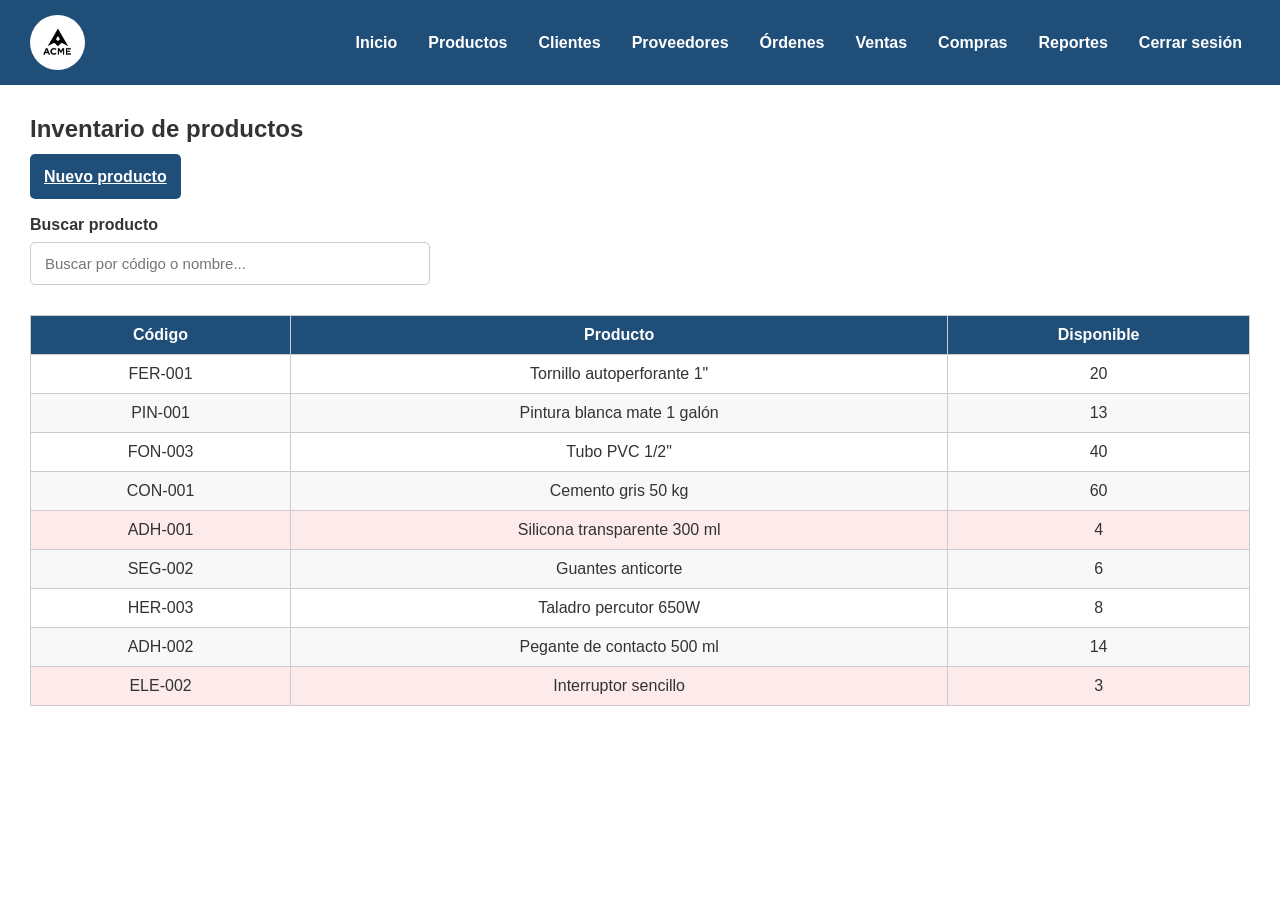
<file: ACME-main/paginas/productos.html>
<!DOCTYPE html>
<html lang="es">

<head>
  <meta charset="UTF-8">
  <meta name="viewport" content="width=device-width, initial-scale=1.0">

  <title>ACME - Productos</title>

  <link rel="stylesheet" href="../css/estilos.css">
</head>

<body>

  <!-- ENCABEZADO Y MENÚ PRINCIPAL -->

  <header class="main-header">

<a href="inicio.html" class="header-logo">
  <img src="../img/logo-acme.png" alt="Logo de Comercializadora ACME S.A.S.">
</a>

    <button class="menu-toggle" aria-label="Abrir menú">
      ☰
    </button>

    <nav class="main-nav">
      <ul>
        <li><a href="inicio.html">Inicio</a></li>
        <li><a href="productos.html">Productos</a></li>
        <li><a href="clientes.html">Clientes</a></li>
        <li><a href="proveedores.html">Proveedores</a></li>
        <li><a href="ordenes.html">Órdenes</a></li>
        <li><a href="ventas.html">Ventas</a></li>
        <li><a href="compras.html">Compras</a></li>
        <li><a href="reportes.html">Reportes</a></li>
        <li><a href="../index.html">Cerrar sesión</a></li>
      </ul>
    </nav>

  </header>


<!--contenido principal -->
  <main class="page-container">

    <section>

      <h2>Inventario de productos</h2>
      <p>
        <a href="nuevo-producto.html" class="btn-primary">
          Nuevo producto
        </a>
      </p>

    </section>


    <!-- BUSCADOR: filtra la tabla en tiempo real por código o nombre -->

    <section>

      <div class="form-group buscador-group">
        <label for="buscador-productos">Buscar producto</label>
        <input
          type="search"
          id="buscador-productos"
          placeholder="Buscar por código o nombre...">
      </div>

    </section>


    <!-- TABLA DE INVENTARIO -->
    <!-- El <tbody> se llena dinámicamente desde js/productos.js -->
    <!-- (lee y escribe en localStorage), por eso ya no tiene filas fijas. -->

    <section>

      <div class="table-container">

        <table id="tabla-productos">

          <thead>
            <tr>
              <th>Código</th>
              <th>Producto</th>
              <th>Disponible</th>
            </tr>
          </thead>

          <tbody>
            <!-- Filas generadas por JavaScript -->
          </tbody>

        </table>

      </div>

    </section>

  </main>


  <!-- FUNCIONALIDAD DEL MENÚ RESPONSIVO -->

  <script>

    const toggle = document.querySelector('.menu-toggle');
    const nav = document.querySelector('.main-nav');

    toggle.addEventListener('click', () => {
      nav.classList.toggle('active');
    });

  </script>

  <!-- MÓDULO DE DATOS (localStorage) Y LÓGICA DE ESTA PÁGINA -->
  <script src="../js/storage.js"></script>
  <script src="../js/utilidades.js"></script>
  <script src="../js/productos.js"></script>

</body>

</html>
</file>
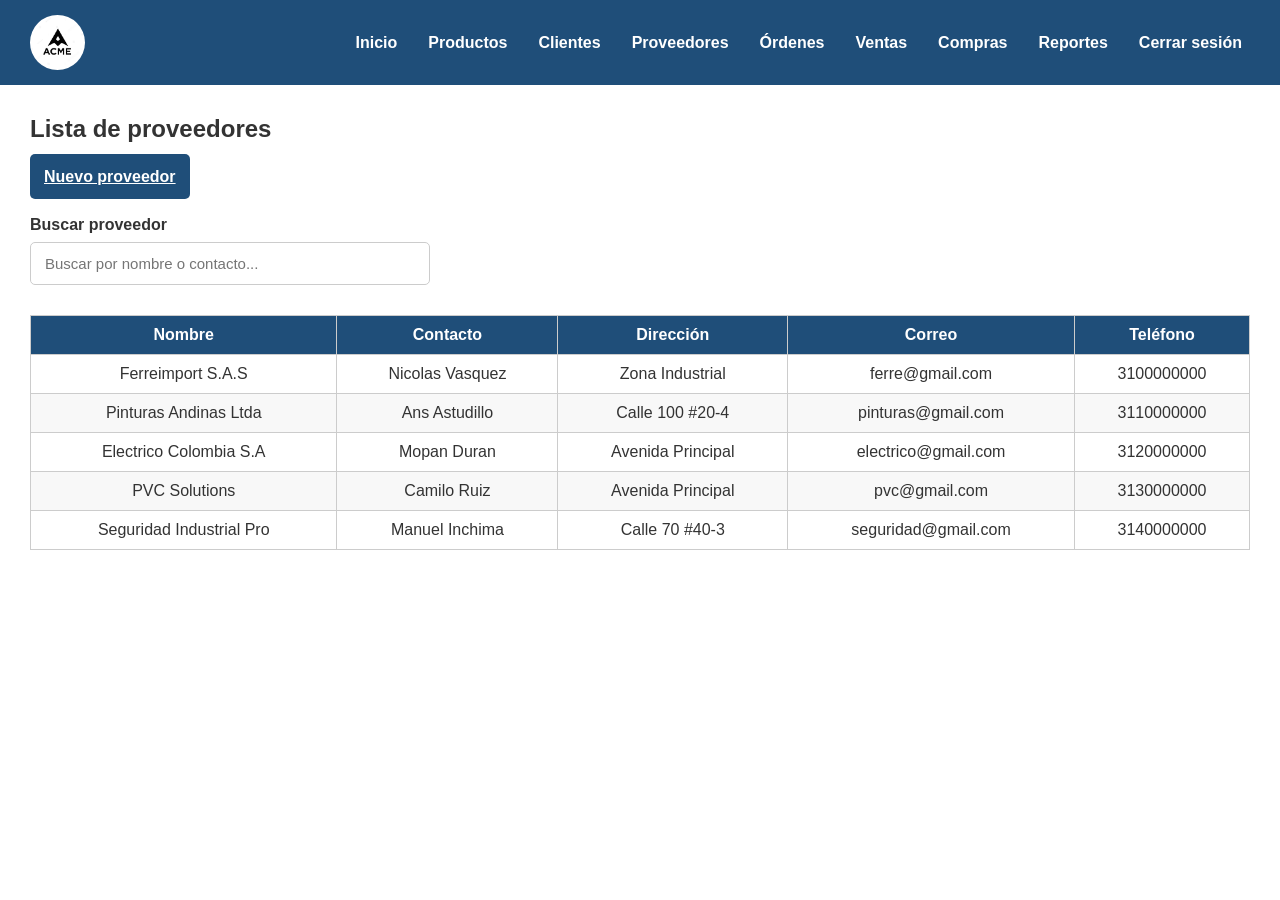
<file: ACME-main/paginas/proveedores.html>
<!DOCTYPE html>
<html lang="es">

<head>
  <meta charset="UTF-8">
  <meta name="viewport" content="width=device-width, initial-scale=1.0">

  <title>ACME - Proveedores</title>

  <link rel="stylesheet" href="../css/estilos.css">
</head>

<body>

  <!-- =====================================================
       ENCABEZADO Y MENÚ PRINCIPAL
       ===================================================== -->

  <header class="main-header">

<a href="inicio.html" class="header-logo">
  <img src="../img/logo-acme.png" alt="Logo de Comercializadora ACME S.A.S.">
</a>

    <button class="menu-toggle" aria-label="Abrir menú">
      ☰
    </button>

    <nav class="main-nav">
      <ul>
        <li><a href="inicio.html">Inicio</a></li>
        <li><a href="productos.html">Productos</a></li>
        <li><a href="clientes.html">Clientes</a></li>
        <li><a href="proveedores.html">Proveedores</a></li>
        <li><a href="ordenes.html">Órdenes</a></li>
        <li><a href="ventas.html">Ventas</a></li>
        <li><a href="compras.html">Compras</a></li>
        <li><a href="reportes.html">Reportes</a></li>
        <li><a href="../index.html">Cerrar sesión</a></li>
      </ul>
    </nav>

  </header>


  <!-- =====================================================
       CONTENIDO PRINCIPAL
       ===================================================== -->

  <main class="page-container">

    <section>

      <h2>Lista de proveedores</h2>

      <!-- BOTÓN NUEVO PROVEEDOR -->

      <p>
        <a href="nuevo-proveedor.html" class="btn-primary">
          Nuevo proveedor
        </a>
      </p>

    </section>


    <!-- BUSCADOR: filtra la tabla en tiempo real por nombre o contacto -->

    <section>

      <div class="form-group buscador-group">
        <label for="buscador-proveedores">Buscar proveedor</label>
        <input
          type="search"
          id="buscador-proveedores"
          placeholder="Buscar por nombre o contacto...">
      </div>

    </section>


    <!-- =================================================
         TABLA DE PROVEEDORES
         El <tbody> se llena dinámicamente desde js/proveedores.js
         ================================================= -->

    <section>

      <div class="table-container">

        <table id="tabla-proveedores">

          <thead>
            <tr>
              <th>Nombre</th>
              <th>Contacto</th>
              <th>Dirección</th>
              <th>Correo</th>
              <th>Teléfono</th>
            </tr>
          </thead>

          <tbody>
            <!-- Filas generadas por JavaScript -->
          </tbody>

        </table>

      </div>

    </section>

  </main>


  <!-- =====================================================
       FUNCIONALIDAD DEL MENÚ RESPONSIVO
       ===================================================== -->

  <script>

    const toggle = document.querySelector('.menu-toggle');
    const nav = document.querySelector('.main-nav');

    toggle.addEventListener('click', () => {
      nav.classList.toggle('active');
    });

  </script>

  <!-- MÓDULO DE DATOS (localStorage) Y LÓGICA DE ESTA PÁGINA -->
  <script src="../js/storage.js"></script>
  <script src="../js/utilidades.js"></script>
  <script src="../js/proveedores.js"></script>

</body>

</html>
</file>
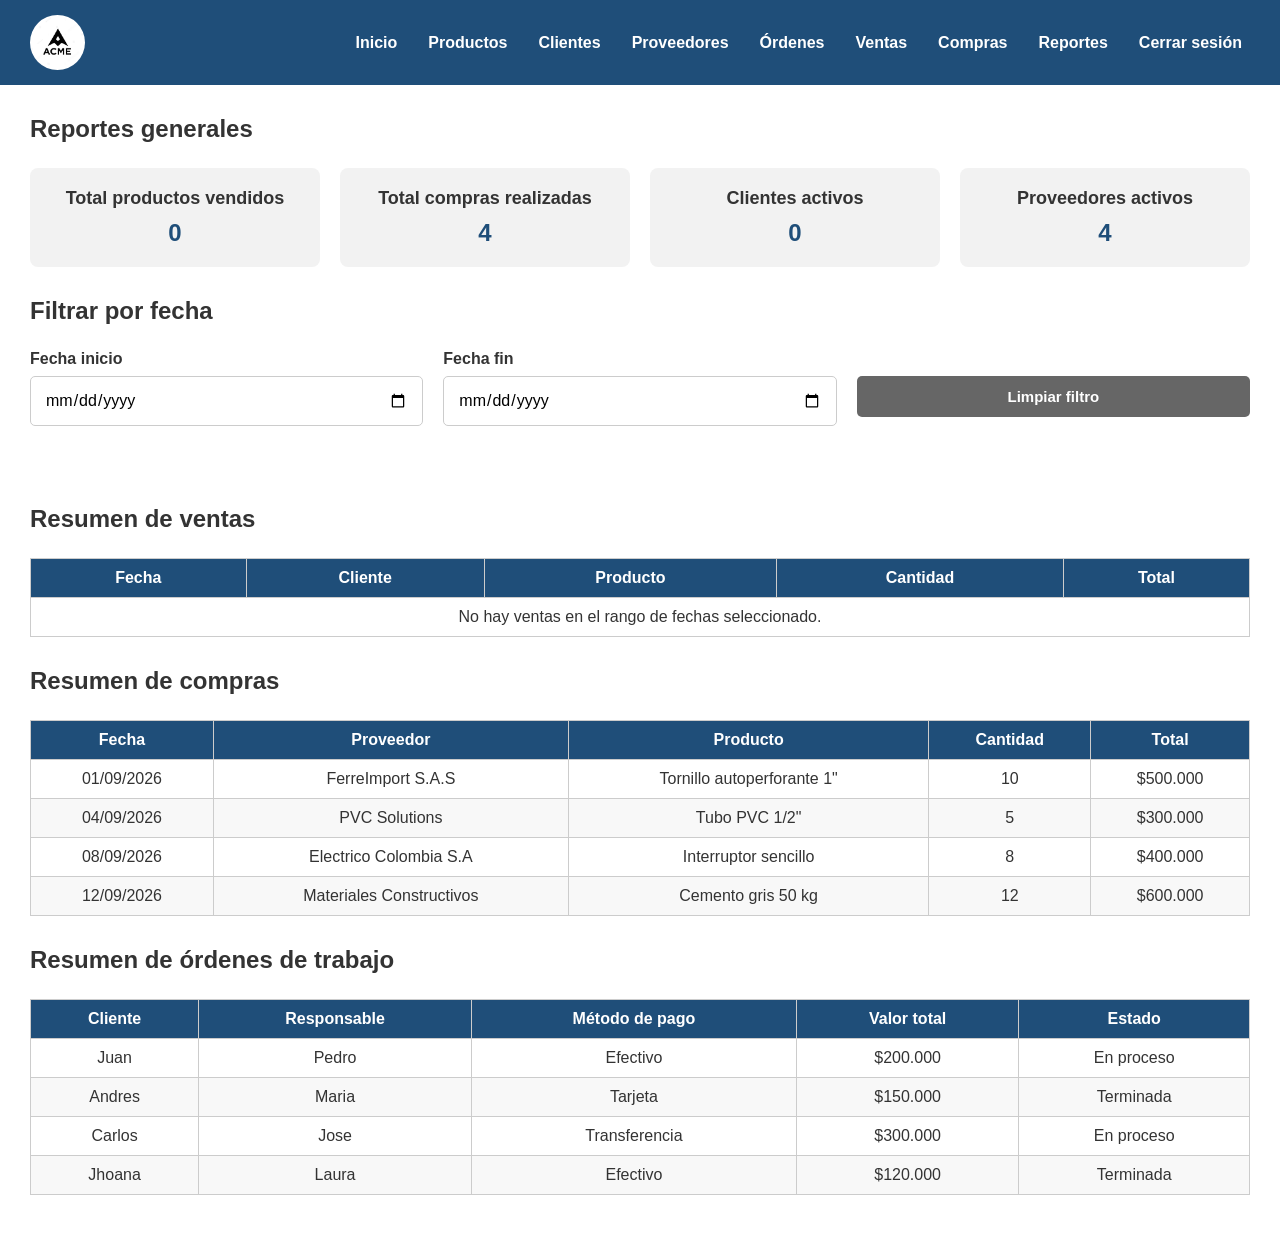
<file: ACME-main/paginas/reportes.html>
<!DOCTYPE html>
<html lang="es">

<head>
  <meta charset="UTF-8">
  <meta name="viewport" content="width=device-width, initial-scale=1.0">
  <title>ACME - Reportes</title>
  <link rel="stylesheet" href="../css/estilos.css">
</head>

<body>

  <header class="main-header">

<a href="inicio.html" class="header-logo">
  <img src="../img/logo-acme.png" alt="Logo de Comercializadora ACME S.A.S.">
</a>

    <button class="menu-toggle" aria-label="Abrir menú">☰</button>

    <nav class="main-nav">
      <ul>
        <li><a href="inicio.html">Inicio</a></li>
        <li><a href="productos.html">Productos</a></li>
        <li><a href="clientes.html">Clientes</a></li>
        <li><a href="proveedores.html">Proveedores</a></li>
        <li><a href="ordenes.html">Órdenes</a></li>
        <li><a href="ventas.html">Ventas</a></li>
        <li><a href="compras.html">Compras</a></li>
        <li><a href="reportes.html">Reportes</a></li>
        <li><a href="../index.html">Cerrar sesión</a></li>
      </ul>
    </nav>

  </header>

  <main class="page-container">

    <section>

      <h2>Reportes generales</h2>

      <div class="info-general">

        <div class="cards">

          <article class="card">
            Total productos vendidos
            <span id="tarjeta-vendidos">0</span>
          </article>

          <article class="card">
            Total compras realizadas
            <span id="tarjeta-comprados">0</span>
          </article>

          <article class="card">
            Clientes activos
            <span id="tarjeta-clientes">0</span>
          </article>

          <article class="card">
            Proveedores activos
            <span id="tarjeta-proveedores">0</span>
          </article>

        </div>

      </div>

    </section>


    <!-- FILTRO POR RANGO DE FECHAS -->
    <!-- Se aplica a Ventas y Compras (sí tienen fecha) y recalcula las
         4 tarjetas de arriba. Las Órdenes no manejan fecha, por eso su
         tabla más abajo no cambia con este filtro. -->

    <section>

      <h2>Filtrar por fecha</h2>

      <div class="form-row">

        <div class="form-group">
          <label for="filtro-fecha-inicio">Fecha inicio</label>
          <input type="date" id="filtro-fecha-inicio">
        </div>

        <div class="form-group">
          <label for="filtro-fecha-fin">Fecha fin</label>
          <input type="date" id="filtro-fecha-fin">
        </div>

        <div class="form-group">
          <label>&nbsp;</label>
          <button type="button" id="btn-limpiar-filtro" class="btn-secondary">
            Limpiar filtro
          </button>
        </div>

      </div>

      <span class="field-error" id="error-filtro-fecha"></span>

    </section>


    <section>

      <h2>Resumen de ventas</h2>

      <div class="table-container">

        <table id="tabla-resumen-ventas">

          <thead>
            <tr>
              <th>Fecha</th>
              <th>Cliente</th>
              <th>Producto</th>
              <th>Cantidad</th>
              <th>Total</th>
            </tr>
          </thead>

          <tbody>
            <!-- Filas generadas por JavaScript (js/reportes.js) -->
          </tbody>

        </table>

      </div>

    </section>


    <section>

      <h2>Resumen de compras</h2>

      <div class="table-container">

        <table id="tabla-resumen-compras">

          <thead>
            <tr>
              <th>Fecha</th>
              <th>Proveedor</th>
              <th>Producto</th>
              <th>Cantidad</th>
              <th>Total</th>
            </tr>
          </thead>

          <tbody>
            <!-- Filas generadas por JavaScript (js/reportes.js) -->
          </tbody>

        </table>

      </div>

    </section>


    <section>

      <h2>Resumen de órdenes de trabajo</h2>

      <div class="table-container">

        <table id="tabla-resumen-ordenes">

          <thead>
            <tr>
              <th>Cliente</th>
              <th>Responsable</th>
              <th>Método de pago</th>
              <th>Valor total</th>
              <th>Estado</th>
            </tr>
          </thead>

          <tbody>
            <!-- Filas generadas por JavaScript (js/reportes.js) -->
          </tbody>

        </table>

      </div>

    </section>

  </main>


  <script>
    const toggle = document.querySelector('.menu-toggle');
    const nav = document.querySelector('.main-nav');

    toggle.addEventListener('click', () => {
      nav.classList.toggle('active');
    });
  </script>

  <!-- MÓDULO DE DATOS (localStorage) Y LÓGICA DE ESTA PÁGINA -->
  <script src="../js/storage.js"></script>
  <script src="../js/utilidades.js"></script>
  <script src="../js/reportes.js"></script>

</body>
</html>
</file>
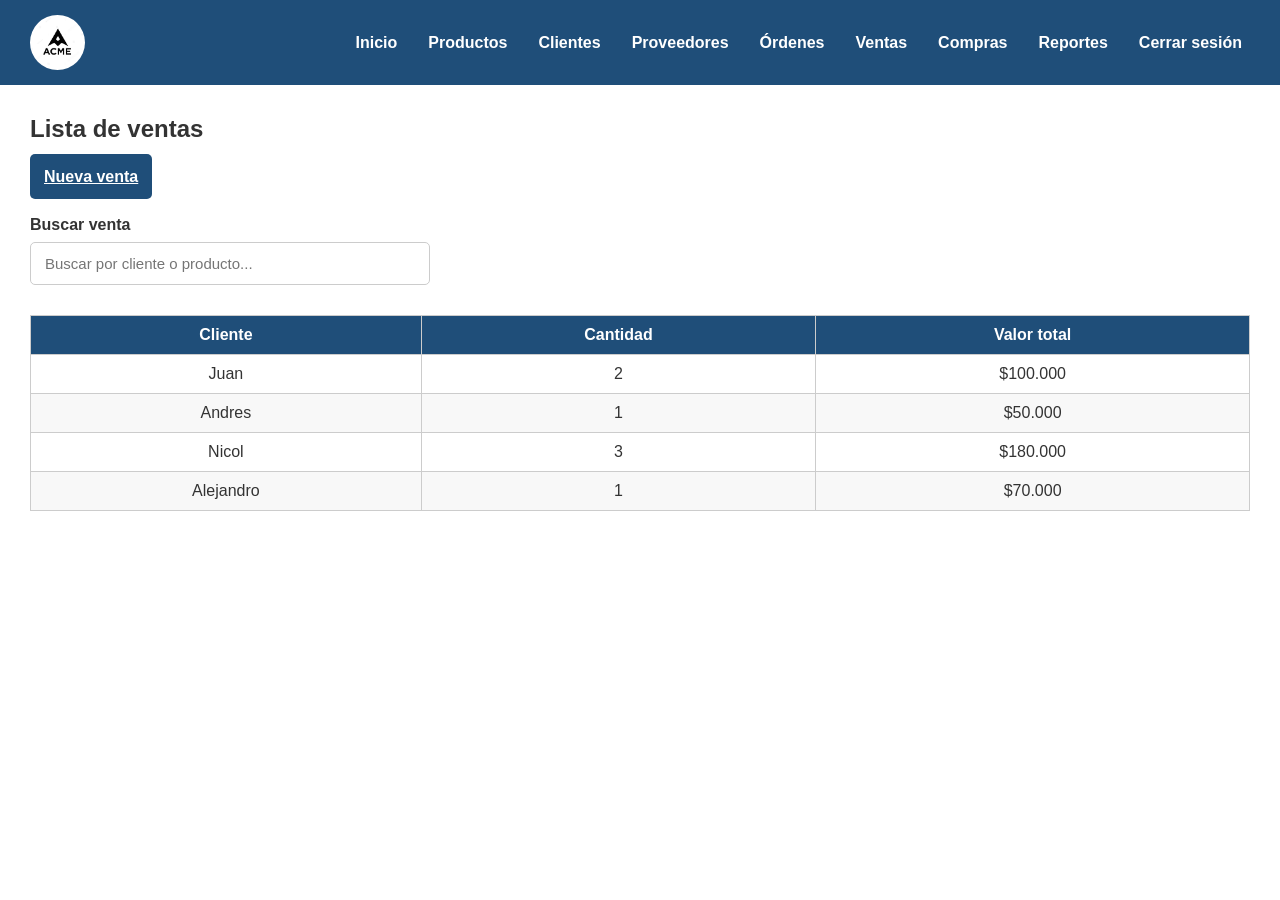
<file: ACME-main/paginas/ventas.html>
<!DOCTYPE html>
<html lang="es">

<head>
  <meta charset="UTF-8">
  <meta name="viewport" content="width=device-width, initial-scale=1.0">
  <title>ACME - Ventas</title>
  <link rel="stylesheet" href="../css/estilos.css">
</head>

<body>

  <header class="main-header">

<a href="inicio.html" class="header-logo">
  <img src="../img/logo-acme.png" alt="Logo de Comercializadora ACME S.A.S.">
</a>

    <button class="menu-toggle" aria-label="Abrir menú">☰</button>

    <nav class="main-nav">
      <ul>
        <li><a href="inicio.html">Inicio</a></li>
        <li><a href="productos.html">Productos</a></li>
        <li><a href="clientes.html">Clientes</a></li>
        <li><a href="proveedores.html">Proveedores</a></li>
        <li><a href="ordenes.html">Órdenes</a></li>
        <li><a href="ventas.html">Ventas</a></li>
        <li><a href="compras.html">Compras</a></li>
        <li><a href="reportes.html">Reportes</a></li>
        <li><a href="../index.html">Cerrar sesión</a></li>
      </ul>
    </nav>

  </header>

  <main class="page-container">

    <section>
      <h2>Lista de ventas</h2>

      <a href="nueva-venta.html" class="btn-primary">Nueva venta</a>
     </section>

     <!-- BUSCADOR: filtra la tabla en tiempo real por cliente o producto -->
     <section>
      <div class="form-group buscador-group">
        <label for="buscador-ventas">Buscar venta</label>
        <input
          type="search"
          id="buscador-ventas"
          placeholder="Buscar por cliente o producto...">
      </div>
     </section>

     <!-- El <tbody> se llena dinámicamente desde js/ventas.js -->
     <section>
      <div class="table-container">

        <table id="tabla-ventas">
          <thead>
            <tr>
              <th>Cliente</th>
              <th>Cantidad</th>
              <th>Valor total</th>
            </tr>
          </thead>

          <tbody>
            <!-- Filas generadas por JavaScript -->
          </tbody>
        </table>

      </div>

    </section>

  </main>

  <script>
    const toggle = document.querySelector('.menu-toggle');
    const nav = document.querySelector('.main-nav');

    toggle.addEventListener('click', () => {
      nav.classList.toggle('active');
    });
  </script>

  <!-- MÓDULO DE DATOS (localStorage) Y LÓGICA DE ESTA PÁGINA -->
  <script src="../js/storage.js"></script>
  <script src="../js/utilidades.js"></script>
  <script src="../js/ventas.js"></script>

</body>
</html>
</file>
<file: ACME-main/css/estilos.css>
/* CONFIGURACIÓN GENERAL */

* {
  box-sizing: border-box;
  margin: 0;
  padding: 0;
}

body {
  font-family: Arial, sans-serif;
  background-color: #ffffff;
  color: #333333;
}

img {
  max-width: 100%;
  height: auto;
}


/* LOGIN */

.login-container {
  min-height: 100vh;
  width: 100%;
  display: flex;
  flex-direction: row;
}

/* SECCIÓN DEL LOGO */

.login-logo {
  width: 50%;
  min-height: 100vh;
  display: flex;
  justify-content: center;
  align-items: center;
  background-color: #1f4e79;
}

.logo-acme {
  width: 250px;
  max-width: 70%;
  height: auto;
  object-fit: contain;
}

/* SECCIÓN DEL FORMULARIO */

.login-box {
  width: 50%;
  min-height: 100vh;
  display: flex;
  flex-direction: column;
  justify-content: center;
  padding: 60px;
  background-color: #ffffff;
}

/* TÍTULOS */

.login-box h1 {
  text-align: center;
  margin-bottom: 10px;
  font-size: 40px;
}

.login-box h2 {
  text-align: center;
  margin-bottom: 40px; 
  font-size: 24px;
}

/* CAMPOS */

.form-group {
  display: flex;
  flex-direction: column;
  margin-bottom: 25px;
}

.form-group label {
  margin-bottom: 8px;
  font-weight: bold;
}

.form-group input,
.form-group select,
.form-group textarea {
  width: 100%;
  padding: 14px;
  border: 1px solid #cccccc;
  border-radius: 5px;
  font-size: 16px;
  font-family: Arial, sans-serif;
}

.form-group textarea {
  resize: vertical;
}

/* BOTONES */

button {
  font-family: Arial, sans-serif;
  cursor: pointer;
}

.login-box button,
.btn-primary {
  width: 100%;
  padding: 14px;
  border: none;
  border-radius: 5px;
  background-color: #1f4e79;
  color: #ffffff;
  font-size: 16px;
  font-weight: bold;
}

.login-box button:hover,
.btn-primary:hover {
  opacity: 0.9;
}


/* HEADER Y NAVEGACIÓN */

/* LOGO DEL ENCABEZADO */

.header-logo {
  display: flex;
  align-items: center;
  text-decoration: none;
}

.header-logo img {
  width: 55px;
  height: 55px;
  object-fit: cover;
  border-radius: 50%;
}

.main-header {
  width: 100%;
  background-color: #1f4e79;
  color: #ffffff;
  padding: 15px 30px;
  display: flex;
  justify-content: space-between;
  align-items: center;
  position: relative;
}

.main-nav ul {
  list-style: none;
  display: flex;
  gap: 15px;
}

.main-nav a {
  color: #ffffff;
  text-decoration: none;
  font-weight: bold;
  padding: 8px;
}

.main-nav a:hover {
  text-decoration: underline;
}

.menu-toggle {
  display: none;
  background: none;
  border: none;
  color: #ffffff;
  font-size: 28px;
}



/* CONTENIDO GENERAL */

main {
  width: 100%;
}

.dashboard,
.page-container {
  width: 100%;
  padding: 30px;
}

.page-container h2,
.dashboard h2 {
  margin-bottom: 25px;
}

.page-container section {
  margin-bottom: 30px;
}


/* TARJETAS DEL DASHBOARD */

.info-general .cards {
  display: flex;
  gap: 20px;
  margin-bottom: 30px;
  flex-wrap: wrap;
}

.card {
  flex: 1;
  min-width: 180px;
  background-color: #f2f2f2;
  padding: 20px;
  text-align: center;
  border-radius: 8px;
  font-size: 18px;
  font-weight: bold;
}

.card span {
  display: block;
  margin-top: 10px;
  color: #1f4e79;
  font-size: 24px;
}


/* TABLAS */

.table-container {
  width: 100%;
  overflow-x: auto; /* Permite el desplazamiento horizontal */
  margin-bottom: 30px;
}

table {
  width: 100%;
  min-width: 600px;
  border-collapse: collapse;
}

table th,
table td {
  border: 1px solid #cccccc;
  padding: 10px;
  text-align: center;
}

table th {
  background-color: #1f4e79;
  color: #ffffff;
}

table tr:nth-child(even) {
  background-color: #f8f8f8;
}


/* FORMULARIOS GENERALES */

.form-container {
  width: 100%;
  max-width: 800px;
  margin: 0 auto;
  padding: 30px;
  background-color: #f8f8f8;
  border-radius: 8px;
}

.form-container form {
  display: flex;
  flex-direction: column;
}
/* TARJETAS DEL DASHBOARD */

.info-general .cards {
  display: flex;
  gap: 20px;
  margin-bottom: 30px;
  flex-wrap: wrap;
}

.card {
  flex: 1;
  min-width: 180px;
  background-color: #f2f2f2;
  padding: 20px;
  text-align: center;
  border-radius: 8px;
  font-size: 18px;
  font-weight: bold;
}

.card span {
  display: block;
  margin-top: 10px;
  color: #1f4e79;
  font-size: 24px;
}


/* TABLAS */

.table-container {
  width: 100%;
  overflow-x: auto;
  margin-bottom: 30px;
}

table {
  width: 100%;
  min-width: 600px;
  border-collapse: collapse;
}

table th,
table td {
  border: 1px solid #cccccc;
  padding: 10px;
  text-align: center;
}

table th {
  background-color: #1f4e79;
  color: #ffffff;
}

table tr:nth-child(even) {
  background-color: #f8f8f8;
}


/* FORMULARIOS GENERALES */

.form-container {
  width: 100%;
  max-width: 800px;
  margin: 0 auto;
  padding: 30px;
  background-color: #f8f8f8;
  border-radius: 8px;
}

.form-container form {
  display: flex;
  flex-direction: column;
}

.form-row {
  display: flex;
  gap: 20px;
}

.form-row .form-group {
  flex: 1;
}



/* BOTONES GENERALES */

.btn-secondary {
  padding: 12px 20px;
  border: none;
  border-radius: 5px;
  background-color: #666666;
  color: #ffffff;
  font-size: 15px;
  font-weight: bold;
}

.btn-danger {
  padding: 12px 20px;
  border: none;
  border-radius: 5px;
  background-color: #b22222;
  color: #ffffff;
  font-size: 15px;
  font-weight: bold;
}

.btn-secondary:hover,
.btn-danger:hover {
  opacity: 0.9;
}

/* Para que el "Cancelar" (ahora un <a>, no un <button>) se vea idéntico
   al resto de botones aunque sea un enlace */
.btn-cancelar {
  display: inline-block;
  text-decoration: none;
  text-align: center;
}


/* VALIDACIÓN DE FORMULARIOS (JavaScript) */

.field-error {
  display: block;
  min-height: 18px; /* reserva el espacio para que el formulario no "salte" */
  margin-top: 6px;
  color: #b22222;
  font-size: 13px;
  font-weight: bold;
}

.input-invalido {
  border-color: #b22222 !important;
  background-color: #fdf2f2;
}

.ayuda-campo {
  display: block;
  margin-top: 6px;
  color: #666666;
  font-size: 13px;
}


/* BUSCADOR DE TABLAS (Productos, y en adelante Clientes/Proveedores/etc.) */

.buscador-group {
  max-width: 400px;
  margin-bottom: 0;
}

.buscador-group input[type="search"] {
  width: 100%;
  padding: 12px 14px;
  border: 1px solid #cccccc;
  border-radius: 5px;
  font-size: 15px;
  font-family: Arial, sans-serif;
}


/* ACCIONES SOBRE LAS FILAS (íconos de Editar / Eliminar) */
/* -----------------------------------------------------------------------
   Ya no existe una columna "Acciones". En su lugar, la celda de
   "Disponible" de cada fila lleva una pastilla flotante (position:
   absolute) con los íconos, oculta por defecto y que aparece encima del
   número al pasar el cursor sobre la fila.
   ----------------------------------------------------------------------- */

.celda-flotante {
  position: relative; /* la pastilla se posiciona con respecto a esta celda */
}

.icono-flotante-wrap {
  display: flex;
  align-items: center;
  gap: 6px;

  position: absolute;
  top: 50%;
  right: 14px;
  transform: translateY(-50%) scale(0.9);

  padding: 4px 8px;
  border-radius: 20px;
  background-color: #ffffff;
  box-shadow: 0 2px 10px rgba(0, 0, 0, 0.18);

  opacity: 0;
  visibility: hidden;
  transition: opacity 0.15s ease, transform 0.15s ease, visibility 0.15s;
}

/* Al pasar el cursor sobre CUALQUIER parte de la fila aparece la pastilla */
table tbody tr:hover .icono-flotante-wrap {
  opacity: 1;
  visibility: visible;
  transform: translateY(-50%) scale(1);
}

.icono-accion {
  display: inline-flex;
  align-items: center;
  justify-content: center;
  width: 30px;
  height: 30px;
  border: none;
  border-radius: 50%;
  background-color: transparent;
  transition: background-color 0.15s ease;
}

.icono-accion svg {
  width: 16px;
  height: 16px;
}

.icono-editar {
  color: #1f4e79;
}

.icono-editar:hover {
  background-color: #e3ecf4;
}

.icono-eliminar {
  color: #b22222;
}

.icono-eliminar:hover {
  background-color: #fbe6e6;
}

/* En pantallas táctiles (celular/tablet) no existe el "hover", así que
   ahí dejamos la pastilla siempre visible para no esconder la acción. */
@media (hover: none) {
  .icono-flotante-wrap {
    opacity: 1;
    visibility: visible;
    position: static;
    transform: none;
    box-shadow: none;
    background-color: transparent;
    justify-content: center;
    margin-top: 6px;
  }
}

/* Resalta en la tabla los productos con existencias en o por debajo
   del mínimo definido, para que salten a la vista */
.fila-stock-bajo td {
  background-color: #fdeaea;
}


/* CELULAR Hasta 480px*/

@media (max-width: 480px) {

  /* LOGIN */

  .login-container {
    flex-direction: column;
  }

  .login-logo {
    width: 100%;
    min-height: 35vh;
    padding: 25px;
  }

  .login-box {
    width: 100%;
    min-height: 65vh;
    padding: 30px 25px;
  }

  .logo-acme {
    width: 150px;
    max-width: 70%;
  }

  .login-box h1 {
    font-size: 30px;
  }

  .login-box h2 {
    font-size: 20px;
    margin-bottom: 25px;
  }

  .form-group {
    margin-bottom: 18px;
  }

  .form-group input,
  .form-group select,
  .form-group textarea {
    padding: 12px;
    font-size: 15px;
  }

  .login-box button,
  .btn-primary {
    padding: 12px;
    font-size: 15px;
  }


  /* HEADER */

  .header-logo img {
  width: 45px;
  height: 45px;
}

  .main-header {
    padding: 15px 20px;
  }

  .main-header h1 {
    font-size: 18px;
  }

  .main-nav {
    display: none;
    position: absolute;
    top: 100%;
    right: 0;
    width: 200px;
    background-color: #1f4e79;
    border-radius: 0 0 0 8px;
    z-index: 10;
  }

  .main-nav ul {
    flex-direction: column;
    gap: 0;
    padding: 10px;
  }

  .main-nav a {
    display: block;
    padding: 12px 10px;
  }

  .menu-toggle {
    display: block;
  }

  .main-nav.active { /* conexion con el menu resposivo */
    display: block;
  }


  /* CONTENIDO */

  .dashboard,
  .page-container {
    padding: 20px;
  }

  .info-general .cards {
    flex-direction: column;
    gap: 15px;
  }

  .card {
    width: 100%;
    min-width: 0;
  }


  /* FORMULARIOS */

  .form-container {
    padding: 20px;
  }

  .form-row {
    flex-direction: column;
    gap: 0;
  }

  table {
    min-width: 650px;
  }
}


/* TABLET 481px - 768px */

@media (min-width: 481px) and (max-width: 768px) {

  /* LOGIN */

  .login-logo {
    width: 40%;
  }

  .login-box {
    width: 60%;
    padding: 40px;
  }

  .logo-acme {
    width: 180px;
    max-width: 80%;
  }

  .login-box h1 {
    font-size: 32px;
  }

  .login-box h2 {
    font-size: 21px;
    margin-bottom: 30px;
  }

  .form-group input,
  .form-group select,
  .form-group textarea {
    padding: 12px;
    font-size: 15px;
  }

  .login-box button,
  .btn-primary {
    padding: 12px;
    font-size: 15px;
  }


  /* HEADER */
  
  .header-logo img {
  width: 50px;
  height: 50px;
}

  .main-header {
    padding: 15px 25px;
  }

  .main-header h1 {
    font-size: 20px;
  }

  .main-nav {
    display: none;
    position: absolute;
    top: 100%;
    right: 0;
    width: 220px;
    background-color: #1f4e79;
    border-radius: 0 0 0 8px;
    z-index: 10;
  }

  .main-nav ul {
    flex-direction: column;
    gap: 0;
    padding: 10px;
  }

  .main-nav a {
    display: block;
    padding: 12px 10px;
  }

  .menu-toggle {
    display: block;
  }

  .main-nav.active {
    display: block;
  }


  /* CONTENIDO */

  .dashboard,
  .page-container {
    padding: 25px;
  }

  .info-general .cards {
    gap: 15px;
  }

  .card {
    min-width: 200px;
  }


  /* FORMULARIOS */

  .form-container {
    padding: 25px;
  }

  .form-row {
    flex-direction: column;
    gap: 0;
  }

  table {
    min-width: 650px;
  }
}


/* PC Desde 769px */

@media (min-width: 769px) {

  .main-nav {
    display: block;
  }

  .menu-toggle {
    display: none;
  }

  .form-container {
    max-width: 800px;
  }
}
</file>
